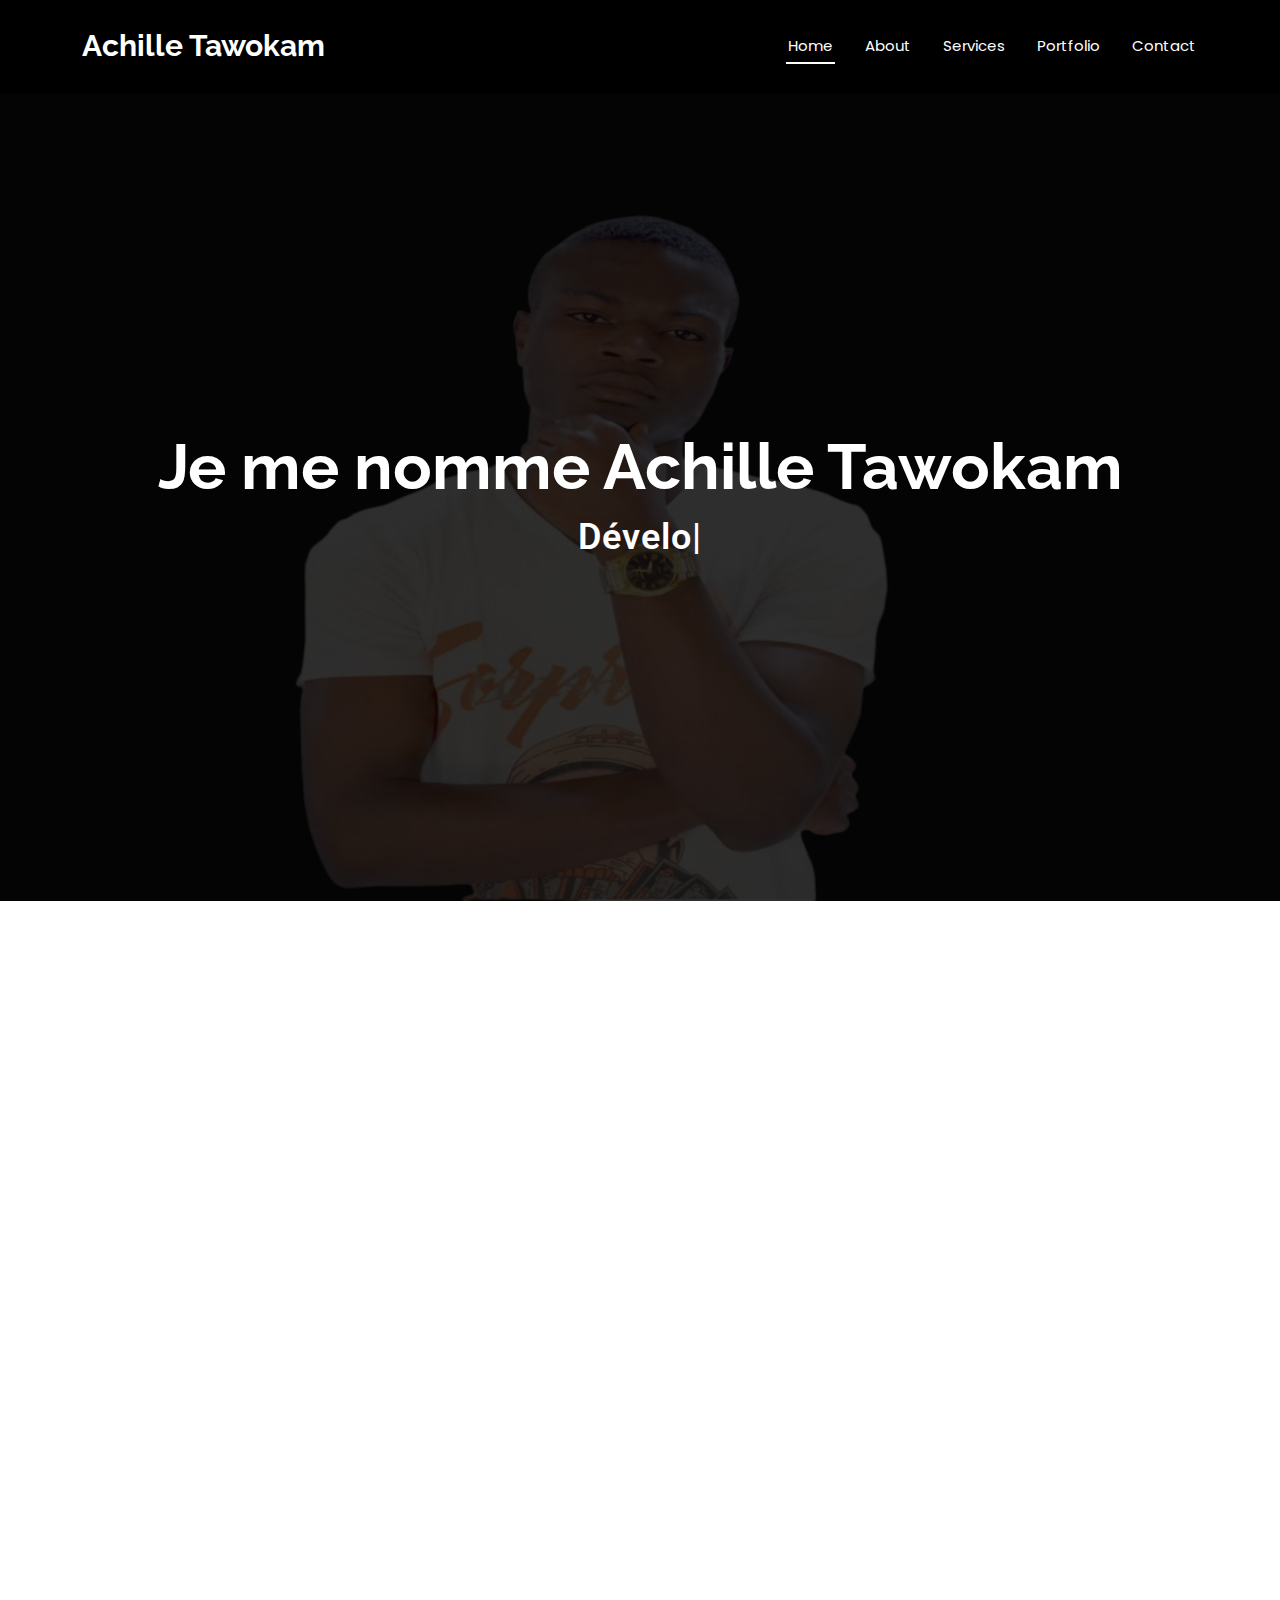
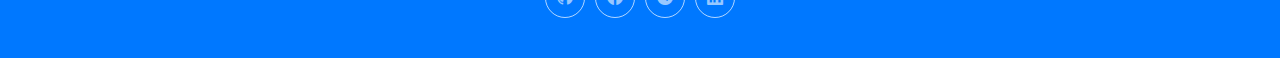
<file: index.html>
<!DOCTYPE html>
<html lang="fr">

<head>
  <meta charset="utf-8">
  <meta content="width=device-width, initial-scale=1.0" name="viewport">
  <title>Achille tawokam</title>
  <meta name="description" content="">
  <meta name="keywords" content="">

  <!-- Favicons -->
  <link href="assets/img/favicon.png" rel="icon">
  <link href="assets/img/apple-touch-icon.png" rel="apple-touch-icon">

  <!-- Fonts -->
  <link href="https://fonts.googleapis.com" rel="preconnect">
  <link href="https://fonts.gstatic.com" rel="preconnect" crossorigin>
  <link href="https://fonts.googleapis.com/css2?family=Roboto:ital,wght@0,100;0,300;0,400;0,500;0,700;0,900;1,100;1,300;1,400;1,500;1,700;1,900&family=Poppins:ital,wght@0,100;0,200;0,300;0,400;0,500;0,600;0,700;0,800;0,900;1,100;1,200;1,300;1,400;1,500;1,600;1,700;1,800;1,900&family=Raleway:ital,wght@0,100;0,200;0,300;0,400;0,500;0,600;0,700;0,800;0,900;1,100;1,200;1,300;1,400;1,500;1,600;1,700;1,800;1,900&display=swap" rel="stylesheet">

  <!-- Vendor CSS Files -->
  <link href="assets/vendor/bootstrap/css/bootstrap.min.css" rel="stylesheet">
  <link href="assets/vendor/bootstrap-icons/bootstrap-icons.css" rel="stylesheet">
  <link href="assets/vendor/aos/aos.css" rel="stylesheet">
  <link href="assets/vendor/glightbox/css/glightbox.min.css" rel="stylesheet">
  <link href="assets/vendor/swiper/swiper-bundle.min.css" rel="stylesheet">

  <!-- fichier css principal -->
  <link href="assets/css/main.css" rel="stylesheet">

</head>

<body class="index-page">

  <header id="header" class="header d-flex align-items-center sticky-top">
    <div class="container-fluid container-xl position-relative d-flex align-items-center justify-content-between">

      <a href="index.html" class="logo d-flex align-items-center">
        <h1 class="sitename">Achille Tawokam</h1>
      </a>

      <nav id="navmenu" class="navmenu">
        <ul>
          <li><a href="#hero" class="active">Home<br></a></li>
          <li><a href="#about">About</a></li>
          <li><a href="#services">Services</a></li>
          <li><a href="#portfolio">Portfolio</a></li>
          
          <li><a href="#contact">Contact</a></li>
        </ul>
        <i class="mobile-nav-toggle d-xl-none bi bi-list"></i>
      </nav>

    </div>
  </header>

  <main class="main">

    <!-- section d'acceuil -->
    <section id="hero" class="hero section dark-background">

      <img src="assets/img/hero-img.jpg" alt="" data-aos="fade-in">

      <div class="container d-flex flex-column align-items-center justify-content-center text-center" data-aos="fade-up" data-aos-delay="100">
        <h2>Je me nomme Achille Tawokam</h2>
        <p><span class="typed" data-typed-items="Développeur web, Développeur mobile, Développeur d'application window, Freelance"></span></p>
      </div>

    </section><!-- /section d'acceuil -->

    <!-- Section a propos -->
    <section id="about" class="about section">

      <div class="container" data-aos="fade-up" data-aos-delay="100">

        <div class="row gy-4">
          <div class="col-md-6">

            <div class="row justify-content-between gy-4">
              <div class="col-lg-5">
                <img src="assets/img/profile-img.jpg" class="img-fluid" alt="">
              </div>
              <div class="col-lg-7 about-info">
                <p><strong>Nom : </strong> <span>Tawokam kenmogne achille sylvain</span></p>
                <p><strong>Profile: </strong> <span>Analyste programmeur</span></p>
                <p><strong>Email: </strong> <span>achilletawokam@gmail.com</span></p>
                <p><strong>Phone: </strong> <span>(+237) 699388115 - (+237) 672-222-260</span></p>
              </div>
            </div>

            <div class="skills-content skills-animation">

              <h5>Compétences</h5>

              <div class="progress">
                <span class="skill"><span no-translate>HTML</span> <i class="val">100%</i></span>
                <div class="progress-bar-wrap">
                  <div class="progress-bar" role="progressbar" aria-valuenow="100" aria-valuemin="0" aria-valuemax="100"></div>
                </div>
              </div><!-- fin de cette competence -->

              <div class="progress">
                <span class="skill"><span>CSS</span> <i class="val">90%</i></span>
                <div class="progress-bar-wrap">
                  <div class="progress-bar" role="progressbar" aria-valuenow="90" aria-valuemin="0" aria-valuemax="100"></div>
                </div>
              </div><!-- fin de cette competence -->
              <div class="progress">
                <span class="skill"><span>PHP</span> <i class="val">90%</i></span>
                <div class="progress-bar-wrap">
                  <div class="progress-bar" role="progressbar" aria-valuenow="90" aria-valuemin="0" aria-valuemax="100"></div>
                </div>
              </div><!-- fin de cette competence -->
              
              <div class="progress">
                <span class="skill"><span>JavaScript</span> <i class="val">90%</i></span>
                <div class="progress-bar-wrap">
                  <div class="progress-bar" role="progressbar" aria-valuenow="90" aria-valuemin="0" aria-valuemax="100"></div>
                </div>
              </div><!-- fin de cette competence -->
              <div class="progress">
                <span class="skill"><span no-translate>Ionic</span> <i class="val">80%</i></span>
                <div class="progress-bar-wrap">
                  <div class="progress-bar" role="progressbar" aria-valuenow="80" aria-valuemin="0" aria-valuemax="100"></div>
                </div>
              </div><!-- fin de cette competence -->
              <div class="progress">
                <span class="skill"><span>.NET</span> <i class="val">80%</i></span>
                <div class="progress-bar-wrap">
                  <div class="progress-bar" role="progressbar" aria-valuenow="80" aria-valuemin="0" aria-valuemax="100"></div>
                </div>
              </div><!-- fin de cette competence -->
              
              <div class="progress">
                <span class="skill"><span>Angular</span> <i class="val">60%</i></span>
                <div class="progress-bar-wrap">
                  <div class="progress-bar" role="progressbar" aria-valuenow="60" aria-valuemin="0" aria-valuemax="100"></div>
                </div>
              </div><!-- fin de cette competence -->
                <div class="progress">
                  <span class="skill"><span>Laravel</span> <i class="val">60%</i></span>
                  <div class="progress-bar-wrap">
                    <div class="progress-bar" role="progressbar" aria-valuenow="60" aria-valuemin="0" aria-valuemax="100"></div>
                  </div>
                </div><!-- fin de cette competence -->
                <div class="progress">
                  <span class="skill"><span>JAVA</span> <i class="val">60%</i></span>
                  <div class="progress-bar-wrap">
                    <div class="progress-bar" role="progressbar" aria-valuenow="60" aria-valuemin="0" aria-valuemax="100"></div>
                  </div>
                </div><!-- fin de cette competence -->
              <div class="progress">
                <span class="skill"><span>Typescript</span> <i class="val">50%</i></span>
                <div class="progress-bar-wrap">
                  <div class="progress-bar" role="progressbar" aria-valuenow="50" aria-valuemin="0" aria-valuemax="100"></div>
                </div>
              </div><!-- fin de cette competence -->
              
              <div class="progress">
                <span class="skill"><span>Delphi</span> <i class="val">50%</i></span>
                <div class="progress-bar-wrap">
                  <div class="progress-bar" role="progressbar" aria-valuenow="50" aria-valuemin="0" aria-valuemax="100"></div>
                </div>
              </div><!-- fin de cette competence -->
              

            </div>
          </div>

          <div class="col-md-6">
            <div class="about-me">
              <h4>À propos de moi</h4>
              <p>
                Je m'appelle Achille Tawokam et je suis développeur spécialisé dans la création d'applications, de sites web, d'applications mobiles et de logiciels Windows. Passionné par la technologie et l'innovation, je suis motivé par le désir de créer des solutions efficaces et intuitives pour répondre aux besoins des utilisateurs.
              </p>
              <p>
                <strong>Compétences et Réalisations</strong><br>
                En tant que freelance, je développe et assure la maintenance des logiciels au sein des entreprises afin d'augmenter leur productivité et leur rentabilité. Je possède une variété de compétences, notamment en développement d'applications, de sites web, d'applications mobiles et de logiciels Windows. Parmi mes réalisations, je suis particulièrement fier des projets sur lesquels j'ai travaillé, qui ont permis d'améliorer l'expérience utilisateur et d'optimiser les processus pour mes clients.
              </p>
              <p>
                <strong>Projets et Intérêts Personnels</strong><br>
                En dehors de mon travail de développeur, j'ai suivi des formations sur l'installation des caméras de surveillance et le marketing digital. Ces compétences supplémentaires me permettent d'offrir des solutions complètes et intégrées à mes clients. De plus, mes intérêts personnels incluent la veille technologique et l'apprentissage continu, ce qui me permet de rester à jour avec les dernières tendances et innovations.
              </p>
              <p>
                <strong>Expériences Professionnelles</strong><br>
                Avec des années d'expérience dans ce domaine, j'ai acquis une solide expertise dans le développement de solutions technologiques. Ces expériences m'ont permis de travailler sur des projets variés et de collaborer avec des équipes multidisciplinaires pour atteindre des objectifs communs.
              </p>
            </div>
          </div>
        </div>

      </div>

    </section><!-- /Section a propos -->

    <!-- Section CV -->
    <section id="resume" class="resume section">

      <!-- titre de la Section -->
      <div class="container section-title" data-aos="fade-up">
        <h2>CV</h2>
        <p>Découvrez mon parcours professionnel, mes compétences et mes réalisations dans le domaine des technologies.</p>
      </div><!-- fin de la Section titre -->

      <div class="container">

        <div class="row">

          <div class="col-lg-6" data-aos="fade-up" data-aos-delay="100">
            <h3 class="resume-title">Résumé</h3>

            <div class="resume-item pb-0">
              <h4>Achille Tawokam</h4>
              <p><em>Développeur expérimenté avec plus de 3 ans d'expérience dans le développement d'applications mobiles et web, la conception de logiciels d'entreprise, l'installation de caméras de surveillance et le marketing digital. Passionné par l'innovation et la qualité, je fournis des solutions technologiques sur mesure et performantes, du concept initial au livrable final.</em></p>
              <ul>
                <li>tamdja, bafoussam, Cameroun</li>
                <li>(+237) 699388115 - 672222260</li>
                <li>achilleTawokam@gmail.com</li>
              </ul>
            </div><!-- fin de cette partie du CV -->

            <h3 class="resume-title">Education</h3>
            <div class="resume-item">
              <h4>BTS en Génie logiciel</h4>
              <h5>2023 - 2024</h5>
              <p><em>Institut Universitaire et Stratégiques de l'Estuaire</em></p>
              
            </div><!-- fin de cette partie du CV -->

            <div class="resume-item">
              <h4>AQP (Attestation de qualification professionnelle) en génie logiciel</h4>
              <h5>2020 - 2022</h5>
              <p><em>TwinSoft Technology</em></p>
             
            </div><!-- fin de cette partie du CV -->

          </div>

          <div class="col-lg-6" data-aos="fade-up" data-aos-delay="200">
            <h3 class="resume-title">Experience professionnelle</h3>
            <div class="resume-item">
              <h4>Développeur fullStack</h4>
              <h5>2024 - Présent</h5>
              <p><em>Further Market S.A, Bafoussam, Cameroun </em></p>
              <ul>
                <li>Développement web</li>
                <li>Développement des applications mobile.</li>
                <li>Maintenance des application existantes . </li>
                <li>Développement des application avec le langage pascal</li>             
              </ul>
            </div><!-- fin de cette partie du CV -->

            <div class="resume-item">
              <h4>Développeur fullStack</h4>
              <h5>2021 - 2024</h5>
              <p><em>Twinsoft Technology, Bafoussam, Cameroun</em></p>
              <ul>
                <li>Analyse et modélisation des systèmes d'informations</li>
                <li>Conception des sites web et applications mobile</li>
                <li>Formation des apprenants en developpement web</li>
                <li>Installation des caméra de surveillance</li>
              </ul>
            </div><!-- fin de cette partie du CV -->
            <div class="resume-item">
              <h4>Consultant IT</h4>
              <h5>2021 - Présent</h5>
              <p><em>JULIO PRESSING, Bafoussam, Cameroun</em></p>
              <ul>
                <li>Effectuer des visites dans les dépôts de manière à contrôler la conformité aux normes applicables</li>
                <li>Conception d'un logiciel de gestion du pressing</li>
                <li>Maintenance de l'application</li>
                <li>Rédiger les rapports d'audit en formulant des recommandations visant à corriger les anomalies détectées et à renforcer l'efficacité des processus</li>


              </ul>
            </div><!-- fin de cette partie du CV -->

          </div>

        </div>

      </div>

    </section><!-- /fin de la Section CV -->

    <!-- Section des services -->
    <section id="services" class="services section">

      <!-- Titre de la Section -->
      <div class="container section-title" data-aos="fade-up">
        <h2>Services</h2>
        <p>Découvrez les services que je propose pour répondre à vos besoins en développement et en technologie.</p>
      </div><!-- Fin du titre de la Section -->

      <div class="container">

        <div class="row gy-4">

          <div class="col-lg-4 col-md-6" data-aos="fade-up" data-aos-delay="100">
            <div class="service-item  position-relative">
              <div class="icon">
                <i class="bi bi-activity"></i>
              </div>
              <a href="#" class="stretched-link">
                <h3>Développement d'application</h3>
              </a>
              <p>Le développement d'applications consiste à concevoir et créer des logiciels pour répondre à des besoins spécifiques des utilisateurs. Cela inclut la programmation, les tests et la maintenance des applications pour garantir leur bon fonctionnement. En utilisant des langages de programmation modernes et des méthodologies agiles, je développe des solutions intuitives et performantes. Mon objectif est de fournir des applications qui améliorent l'efficacité et l'expérience utilisateur.</p>
            </div>
          </div><!-- fin de cet service -->

          <div class="col-lg-4 col-md-6" data-aos="fade-up" data-aos-delay="200">
            <div class="service-item position-relative">
              <div class="icon">
                <i class="bi bi-broadcast"></i>
              </div>
              <a href="#" class="stretched-link">
                <h3>Conception de site web</h3>
              </a>
              <p>La conception de sites web consiste à créer des interfaces utilisateur attrayantes et fonctionnelles pour les visiteurs. Cela inclut la mise en page, le design graphique, et l'optimisation de l'expérience utilisateur. En utilisant des technologies modernes comme HTML, CSS et JavaScript, je développe des sites web réactifs et performants. Mon objectif est de fournir des solutions web qui répondent aux besoins des clients et améliorent leur présence en ligne.</p>
            </div>
          </div><!-- fin de cet service -->

          <div class="col-lg-4 col-md-6" data-aos="fade-up" data-aos-delay="300">
            <div class="service-item position-relative">
              <div class="icon">
                <i class="bi bi-easel"></i>
              </div>
              <a href="#" class="stretched-link">
                <h3>Développement d'application mobile</h3>
              </a>
              <p>Le développement mobile consiste à créer des applications performantes et intuitives pour les smartphones et tablettes. En utilisant des technologies modernes, je conçois des solutions adaptées aux besoins des utilisateurs, offrant une expérience fluide et agréable. Mon objectif est de fournir des applications mobiles innovantes qui répondent aux attentes de mes clients. Les langages que j'utilise incluent Dart pour Flutter et Java/Kotlin pour Android.

              </p>
            </div>
          </div><!-- fin de cet service -->

          <div class="col-lg-4 col-md-6" data-aos="fade-up" data-aos-delay="400">
            <div class="service-item position-relative">
              <div class="icon">
                <i class="bi bi-bounding-box-circles"></i>
              </div>
              <a href="#" class="stretched-link">
                <h3>Construction de logiciel d'entreprise</h3>
              </a>
              <p>La construction de logiciels d'entreprise consiste à développer des solutions sur mesure pour répondre aux besoins spécifiques des entreprises. Ces logiciels permettent d'optimiser les processus internes, d'améliorer la productivité et de faciliter la gestion des opérations. En utilisant des technologies modernes et des méthodologies éprouvées, je conçois des logiciels robustes et évolutifs. Mon objectif est de fournir des solutions qui aident les entreprises à atteindre leurs objectifs et à rester compétitives sur le marché.</p>
              <a href="#" class="stretched-link"></a>
            </div>
          </div><!-- fin de cet service -->

          <div class="col-lg-4 col-md-6" data-aos="fade-up" data-aos-delay="500">
            <div class="service-item position-relative">
              <div class="icon">
                <i class="bi bi-calendar4-week"></i>
              </div>
              <a href="#" class="stretched-link">
                <h3>Marketing digital</h3>
              </a>
              <p>Le marketing digital consiste à promouvoir des produits et services en ligne pour atteindre un large public. En utilisant des stratégies telles que le référencement (SEO), la publicité en ligne et les réseaux sociaux, je crée des campagnes efficaces pour augmenter la visibilité et les ventes. Mon objectif est de fournir des solutions de marketing digital qui répondent aux besoins spécifiques de chaque client. Les outils que j'utilise incluent les plateformes de publicité en ligne et les outils de gestion des réseaux sociaux.</p>
              <a href="#" class="stretched-link"></a>
            </div>
          </div><!-- fin de cet service -->

          <div class="col-lg-4 col-md-6" data-aos="fade-up" data-aos-delay="600">
            <div class="service-item position-relative">
              <div class="icon">
                <i class="bi bi-broadcast"></i>
              </div>
              <a href="#" class="stretched-link">
                <h3>Installation des cameras de surveillance</h3>
              </a>
              <p>L'installation de caméras de surveillance consiste à mettre en place des systèmes de sécurité pour protéger les biens et les personnes. Cela inclut le choix des emplacements stratégiques, l'installation des équipements et la configuration des systèmes pour une surveillance optimale. En utilisant des technologies modernes, je m'assure que les caméras offrent une qualité d'image claire et une couverture complète des zones à surveiller. Mon objectif est de fournir des solutions de sécurité fiables et efficaces pour garantir la tranquillité d'esprit de mes clients.

              </p>
              <a href="#" class="stretched-link"></a>
            </div>
          </div><!-- fin de cet service -->

        </div>

      </div>

    </section><!-- /Section des services -->

    <!-- Section des statistiques -->
    <section id="stats" class="stats section accent-background">

      <img src="assets/img/stats-bg.jpg" alt="" data-aos="fade-in">

      <div class="container position-relative" data-aos="fade-up" data-aos-delay="100">

        <div class="row gy-4">

          <div class="col-lg-3 col-md-6">
            <div class="stats-item text-center w-100 h-100">
              <span data-purecounter-start="0" data-purecounter-end="+10" data-purecounter-duration="0" class="purecounter">+10</span>
              <p>Clients</p>
            </div>
          </div><!-- fin de cette statistique -->

          <div class="col-lg-3 col-md-6">
            <div class="stats-item text-center w-100 h-100">
              <span data-purecounter-start="0" data-purecounter-end="6" data-purecounter-duration="0" class="purecounter">+5</span>
              <p>Projects</p>
            </div>
          </div><!-- fin de cette statistique -->

          <div class="col-lg-3 col-md-6">
            <div class="stats-item text-center w-100 h-100">
              <span data-purecounter-start="0" data-purecounter-end="6" data-purecounter-duration="0" class="purecounter">6</span>
              <p>Partenaires</p>
            </div>
          </div><!-- fin de cette statistique -->
          <!--
          <div class="col-lg-3 col-md-6">
            <div class="stats-item text-center w-100 h-100">
              <span data-purecounter-start="0" data-purecounter-end="32" data-purecounter-duration="0" class="purecounter">32</span>
              <p>Awards</p>
            </div>
          </div> fin de cette statistique -->

        </div>

      </div>

    </section><!-- /section des statistiques -->

    <!-- Sectiion des projets -->
    <section id="portfolio" class="portfolio section">

      <!-- titre de la section -->
      <div class="container section-title" data-aos="fade-up">
        <h2>Projets</h2>
        <p>Explorez mes réalisations, mes compétences et les projets que j'ai menés dans le domaine des technologies.</p>
      </div><!-- fin du titre de la section -->

      <div class="container">

        <div class="isotope-layout" data-default-filter="*" data-layout="masonry" data-sort="original-order">
          <!--
          <ul class="portfolio-filters isotope-filters" data-aos="fade-up" data-aos-delay="100">
            <li data-filter="*" class="filter-active">Tous</li>
            <li data-filter=".filter-app">Site web</li>
            <li data-filter=".filter-product">Application mobile</li>
            <li data-filter=".filter-branding">logiciel</li>
            <li data-filter=".filter-books">Services</li>
          </ul> fin du filtre des projets -->

          <div class="row gy-4 isotope-container" data-aos="fade-up" data-aos-delay="200">

            <div class="col-lg-4 col-md-6 portfolio-item isotope-item filter-app">
              <img src="assets/img/portfolio/app-1.jpg" class="img-fluid" alt="">
              <div class="portfolio-info">
                <h4>Mon porfolio</h4>
                <p>Presentation de mon experience, mon parcour,...</p>
                <a href="assets/img/portfolio/app-1.jpg" title="Mon porfolio" data-gallery="portfolio-gallery-app" class="glightbox preview-link"><i class="bi bi-zoom-in"></i></a>
                <a href="portfolio-details.html?id=1" title="En savoir plus" class="details-link"><i class="bi bi-link-45deg"></i></a>
              </div>
            </div><!-- fin de ce projet -->

            <div class="col-lg-4 col-md-6 portfolio-item isotope-item filter-product">
              <img src="assets/img/portfolio/product-1.jpg" class="img-fluid" alt="">
              <div class="portfolio-info">
                <h4>Chiefdom</h4>
                <p>Application mobile de mise en relation des ressortissants des villages</p>
                <a href="assets/img/portfolio/product-1.jpg" title="ChiefDom" data-gallery="portfolio-gallery-product" class="glightbox preview-link"><i class="bi bi-zoom-in"></i></a>
                <a href="portfolio-details.html?id=2" title="En savoir plus" class="details-link"><i class="bi bi-link-45deg"></i></a>
              </div>
            </div><!-- fin de ce projet -->

            <div class="col-lg-4 col-md-6 portfolio-item isotope-item filter-branding">
              <img src="assets/img/portfolio/branding-1.jpg" class="img-fluid" alt="">
              <div class="portfolio-info">
                <h4>Group star</h4>
                <p>Application web de gestion de pressing</p>
                <a href="assets/img/portfolio/branding-1.jpg" title="Group star" data-gallery="portfolio-gallery-branding" class="glightbox preview-link"><i class="bi bi-zoom-in"></i></a>
                <a href="portfolio-details.html?id=3" title="En savoir plus" class="details-link"><i class="bi bi-link-45deg"></i></a>
              </div>
            </div><!-- fin de ce projet -->

            <div class="col-lg-4 col-md-6 portfolio-item isotope-item filter-books">
              <img src="assets/img/portfolio/books-1.jpg" class="img-fluid" alt="">
              <div class="portfolio-info">
                <h4>TechnoSchool</h4>
                <p>Application web de gestion d'établissement scolaire</p>
                <a href="assets/img/portfolio/books-1.jpg" title="TechnoSchool" data-gallery="portfolio-gallery-book" class="glightbox preview-link"><i class="bi bi-zoom-in"></i></a>
                <a href="portfolio-details.html?id=4" title="En savoir plus" class="details-link"><i class="bi bi-link-45deg"></i></a>
              </div>
            </div><!-- fin de ce projet -->

            <div class="col-lg-4 col-md-6 portfolio-item isotope-item filter-app">
              <img src="assets/img/portfolio/app-2.jpg" class="img-fluid" alt="">
              <div class="portfolio-info">
                <h4>TechnoSchool inscription</h4>
                <p>Logiciel windows de gestion des inscription dans un établissement scolaire</p>
                <a href="assets/img/portfolio/app-2.jpg" title="TechnoScholl inscription" data-gallery="portfolio-gallery-app" class="glightbox preview-link"><i class="bi bi-zoom-in"></i></a>
                <a href="portfolio-details.html?id=5" title="En savoir plus" class="details-link"><i class="bi bi-link-45deg"></i></a>
              </div>
            </div><!-- fin de ce projet -->

            <div class="col-lg-4 col-md-6 portfolio-item isotope-item filter-product">
              <img src="assets/img/portfolio/product-2.jpg" class="img-fluid" alt="">
              <div class="portfolio-info">
                <h4>Children people</h4>
                <p>Application mobile a but non lucratif offrant des formations professionnel aux orphelins</p>
                <a href="assets/img/portfolio/product-2.jpg" title="Children people" data-gallery="portfolio-gallery-product" class="glightbox preview-link"><i class="bi bi-zoom-in"></i></a>
                <a href="portfolio-details.html?id=6" title="En savoir plus" class="details-link"><i class="bi bi-link-45deg"></i></a>
              </div>
            </div><!-- fin de ce projet -->
            <!--
            <div class="col-lg-4 col-md-6 portfolio-item isotope-item filter-branding">
              <img src="assets/img/portfolio/branding-2.jpg" class="img-fluid" alt="">
              <div class="portfolio-info">
                <h4>Branding 2</h4>
                <p>Lorem ipsum, dolor sit amet consectetur</p>
                <a href="assets/img/portfolio/branding-2.jpg" title="Branding 2" data-gallery="portfolio-gallery-branding" class="glightbox preview-link"><i class="bi bi-zoom-in"></i></a>
                <a href="portfolio-details.html" title="More Details" class="details-link"><i class="bi bi-link-45deg"></i></a>
              </div>
            </div><!-- fin de ce projet -->
            <!--
            <div class="col-lg-4 col-md-6 portfolio-item isotope-item filter-books">
              <img src="assets/img/portfolio/books-2.jpg" class="img-fluid" alt="">
              <div class="portfolio-info">
                <h4>Books 2</h4>
                <p>Lorem ipsum, dolor sit amet consectetur</p>
                <a href="assets/img/portfolio/books-2.jpg" title="Branding 2" data-gallery="portfolio-gallery-book" class="glightbox preview-link"><i class="bi bi-zoom-in"></i></a>
                <a href="portfolio-details.html" title="More Details" class="details-link"><i class="bi bi-link-45deg"></i></a>
              </div>
            </div><!-- fin de ce projet -->
            <!--
            <div class="col-lg-4 col-md-6 portfolio-item isotope-item filter-app">
              <img src="assets/img/portfolio/app-3.jpg" class="img-fluid" alt="">
              <div class="portfolio-info">
                <h4>App 3</h4>
                <p>Lorem ipsum, dolor sit amet consectetur</p>
                <a href="assets/img/portfolio/app-3.jpg" title="App 3" data-gallery="portfolio-gallery-app" class="glightbox preview-link"><i class="bi bi-zoom-in"></i></a>
                <a href="portfolio-details.html" title="More Details" class="details-link"><i class="bi bi-link-45deg"></i></a>
              </div>
            </div><!-- fin de ce projet -->
            <!--
            <div class="col-lg-4 col-md-6 portfolio-item isotope-item filter-product">
              <img src="assets/img/portfolio/product-3.jpg" class="img-fluid" alt="">
              <div class="portfolio-info">
                <h4>Product 3</h4>
                <p>Lorem ipsum, dolor sit amet consectetur</p>
                <a href="assets/img/portfolio/product-3.jpg" title="Product 3" data-gallery="portfolio-gallery-product" class="glightbox preview-link"><i class="bi bi-zoom-in"></i></a>
                <a href="portfolio-details.html" title="More Details" class="details-link"><i class="bi bi-link-45deg"></i></a>
              </div>
            </div><!-- fin de ce projet -->
            <!--
            <div class="col-lg-4 col-md-6 portfolio-item isotope-item filter-branding">
              <img src="assets/img/portfolio/branding-3.jpg" class="img-fluid" alt="">
              <div class="portfolio-info">
                <h4>Branding 3</h4>
                <p>Lorem ipsum, dolor sit amet consectetur</p>
                <a href="assets/img/portfolio/branding-3.jpg" title="Branding 2" data-gallery="portfolio-gallery-branding" class="glightbox preview-link"><i class="bi bi-zoom-in"></i></a>
                <a href="portfolio-details.html" title="More Details" class="details-link"><i class="bi bi-link-45deg"></i></a>
              </div>
            </div><!-- fin de ce projet -->
            <!--
            <div class="col-lg-4 col-md-6 portfolio-item isotope-item filter-books">
              <img src="assets/img/portfolio/books-3.jpg" class="img-fluid" alt="">
              <div class="portfolio-info">
                <h4>Books 3</h4>
                <p>Lorem ipsum, dolor sit amet consectetur</p>
                <a href="assets/img/portfolio/books-3.jpg" title="Branding 3" data-gallery="portfolio-gallery-book" class="glightbox preview-link"><i class="bi bi-zoom-in"></i></a>
                <a href="portfolio-details.html" title="More Details" class="details-link"><i class="bi bi-link-45deg"></i></a>
              </div>
            </div>--><!-- fin de ce projet -->

          </div><!--fin des projets -->

        </div>

      </div>

    </section><!-- section desd projets -->

    <!-- section des tarifs -->
    <section id="pricing" class="pricing section">

      <!-- titre de la section -->
      <div class="container section-title" data-aos="fade-up">
        <h2>Tarifs</h2>
        <p>Découvrez mes offres tarifaires adaptées à vos besoins en développement et en technologie.</p>
      </div><!-- fin du titre de la section -->

      <div class="container" data-aos="fade-up" data-aos-delay="100">

        <div class="row gy-4 gx-lg-5">

          <div class="col-lg-6">
            <div class="pricing-item d-flex justify-content-between">
              <h3>Site Web à partir de </h3>
              <h4>$167.00</h4>
            </div>
          </div><!-- fin de ce tarif -->

          <div class="col-lg-6">
            <div class="pricing-item d-flex justify-content-between">
              <h3>Logiciel d'entreprise à partir de</h3>
              <h4>$300.00</h4>
            </div>
          </div><!-- fin de ce tarif -->

          <div class="col-lg-6">
            <div class="pricing-item d-flex justify-content-between">
              <h3>Application mobile à partir de</h3>
              <h4>$300.00</h4>
            </div>
          </div><!-- fin de ce tarif -->

          <div class="col-lg-6">
            <div class="pricing-item d-flex justify-content-between">
              <h3>Installation des caméras de surveillance à partir de</h3>
              <h4>$100.00</h4>
            </div>
          </div><!-- fin de ce tarif -->

          <div class="col-lg-6">
            <div class="pricing-item d-flex justify-content-between">
              <h3>Marketing digital à partir de</h3>
              <h4>$200.00</h4>
            </div>
          </div><!-- fin de ce tarif -->

          <div class="col-lg-6">
            <div class="pricing-item d-flex justify-content-between">
              <h3>Consultation IT</h3>
              <h4>$100.00</h4>
            </div>
          </div><!-- fin de ce tarif -->

        </div>

      </div>

    </section><!-- /section des tarifs -->

    <!-- Section des questions -->
    <section id="faq" class="faq section">

      <div class="container">

        <div class="row gy-4">

          <div class="col-lg-4" data-aos="fade-up" data-aos-delay="100">
            <div class="content px-xl-5">
              <h3>
                <strong>Questions</strong>
                <span>fréquemment posées </span>
              </h3>
              <p>
                La satisfaction de mes clients est ma priorité absolue. Je vous encourage vivement à poser toutes vos questions, sans aucune réserve. Que ce soit pour obtenir des informations supplémentaires, clarifier un point ou simplement en savoir plus sur mes services, je suis là pour vous aider. N'hésitez pas à me contacter, je serai ravi de vous répondre et de vous offrir l'assistance dont vous avez besoin.
              </p>
            </div>
          </div>

          <div class="col-lg-8" data-aos="fade-up" data-aos-delay="200">

            <div class="faq-container">
              <div class="faq-item faq-active">
                <h3><span class="num">1.</span> <span>Pouvez-vous me parler d'un projet sur lequel vous avez travaillé et dont vous êtes particulièrement fier ?
                </span></h3>
                <div class="faq-content">
                  <p>Un projet dont je suis particulièrement fier est le développement d'une application de gestion des pressings pour une entreprise. L'objectif principal de ce projet était de créer une solution polyvalente pouvant être utilisée par toutes les agences, avec la possibilité de fonctionner aussi bien en local qu'en ligne. Cette application permet aux agences de gérer efficacement leurs opérations, d'optimiser leurs processus et d'améliorer la satisfaction client, que ce soit en mode connecté ou déconnecté.</p>
                </div>
                <i class="faq-toggle bi bi-chevron-right"></i>
              </div><!-- fin de cette question-->

              <div class="faq-item">
                <h3><span class="num">2.</span> <span>comment gerez-vous les delais et les priorités dans vos projets ?</span></h3>
                <div class="faq-content">
                  <p>
                    Pour gérer efficacement les délais et les priorités dans mes projets, j'adopte une approche structurée et méthodique. Je commence par une planification détaillée, en définissant des objectifs clairs et des jalons spécifiques. Je priorise les tâches en fonction de leur importance et de leur urgence, et je communique régulièrement avec les parties prenantes pour aligner les attentes. En cas d'imprévus, je réévalue le plan de projet et ajuste les ressources et les délais en conséquence, tout en maintenant un équilibre entre la qualité du travail et le respect des délais..</p>
                </div>
                <i class="faq-toggle bi bi-chevron-right"></i>
              </div><!-- fin de cette question-->

              <div class="faq-item">
                <h3><span class="num">3.</span> <span>Quels langages de programmation maîtrisez-vous ?</span></h3>
                <div class="faq-content">
                  <p>Je maîtrise plusieurs langages de programmation, ce qui me permet de développer des solutions variées et adaptées aux besoins de mes clients. Parmi les langages que je maîtrise, on trouve :

                    JavaScript : Utilisé principalement pour le développement web.
                    
                    PHP : Idéal pour le développement d'applications web, côté serveur.
                    
                    Java : Utilisé pour le développement d'applications Android et de logiciels d'entreprise.
                    
                    C# : Principalement utilisé pour le développement de logiciels Windows.
                    
                    Dart : Utilisé pour le développement d'applications mobiles multiplateformes avec Flutter.
                    
                    Ces compétences me permettent de m'adapter à divers projets et de fournir des solutions efficaces et performantes.</p>
                </div>
                <i class="faq-toggle bi bi-chevron-right"></i>
              </div><!-- fin de cette question-->

              <div class="faq-item">
                <h3><span class="num">4.</span> <span>Avez-vous des diplomes ou des formations spécifiques en développement ?</span></h3>
                <div class="faq-content">
                  <p>Oui, j'ai suivi plusieurs formations et obtenu des diplomes spécifiques en développement pour renforcer mes compétences et rester à jour avec les dernières technologies. Parmi celles-ci, j'ai obtenu un Brevet de technicien supérieur(BTS), qui atteste de mes compétences en développement et déploiement d'applications. J'ai également suivi des formations en développement mobile avec Flutter, développement web avec Angular et laravel et développement des logiciel d'entreprise avec .Net et JAVA. Ces diplomes et formations me permettent de fournir des solutions de haute qualité et de répondre aux besoins variés de mes clients.</p>
                </div>
                <i class="faq-toggle bi bi-chevron-right"></i>
              </div><!-- fin de cette question-->

              <div class="faq-item">
                <h3><span class="num">5.</span> <span>Comment gérez-vous le stress et les défis dans votre travail ?</span></h3>
                <div class="faq-content">
                  <p>Pour gérer le stress et les défis dans mon travail, j'adopte une approche proactive et équilibrée. Je commence par bien organiser mes tâches et établir des priorités claires, ce qui me permet de rester concentré et de gérer efficacement mon temps. J'utilise également des techniques de gestion du stress, comme les pauses régulières, pour maintenir un bon équilibre entre vie professionnelle et personnelle. En cas de défis imprévus, je reste flexible et adaptable, en cherchant des solutions créatives et en collaborant avec mes collègues pour surmonter les obstacles. Cette approche me permet de rester serein et productif, même dans les situations les plus exigeantes.</p>
                </div>
                <i class="faq-toggle bi bi-chevron-right"></i>
              </div><!-- fin de cette question-->

            </div>

          </div>
        </div>

      </div>

    </section><!-- /Section des questions -->

    <!-- section des témoignages -->
    <!--<section id="testimonials" class="testimonials section accent-background">

      <img src="assets/img/testimonials-bg.jpg" class="testimonials-bg" alt="">

      <div class="container" data-aos="fade-up" data-aos-delay="100">

        <div class="swiper init-swiper">
          <script type="application/json" class="swiper-config">
            {
              "loop": true,
              "speed": 600,
              "autoplay": {
                "delay": 5000
              },
              "slidesPerView": "auto",
              "pagination": {
                "el": ".swiper-pagination",
                "type": "bullets",
                "clickable": true
              }
            }
          </script>
          <div class="swiper-wrapper">

            <div class="swiper-slide">
              <div class="testimonial-item">
                <img src="assets/img/testimonials/testimonials-1.jpg" class="testimonial-img" alt="">
                <h3>Saul Goodman</h3>
                <h4>Ceo &amp; Founder</h4>
                <div class="stars">
                  <i class="bi bi-star-fill"></i><i class="bi bi-star-fill"></i><i class="bi bi-star-fill"></i><i class="bi bi-star-fill"></i><i class="bi bi-star-fill"></i>
                </div>
                <p>
                  <i class="bi bi-quote quote-icon-left"></i>
                  <span>Proin iaculis purus consequat sem cure digni ssim donec porttitora entum suscipit rhoncus. Accusantium quam, ultricies eget id, aliquam eget nibh et. Maecen aliquam, risus at semper.</span>
                  <i class="bi bi-quote quote-icon-right"></i>
                </p>
              </div>
            </div><!-- fin de ce témoignage -->

           <!-- <div class="swiper-slide">
              <div class="testimonial-item">
                <img src="assets/img/testimonials/testimonials-2.jpg" class="testimonial-img" alt="">
                <h3>Sara Wilsson</h3>
                <h4>Designer</h4>
                <div class="stars">
                  <i class="bi bi-star-fill"></i><i class="bi bi-star-fill"></i><i class="bi bi-star-fill"></i><i class="bi bi-star-fill"></i><i class="bi bi-star-fill"></i>
                </div>
                <p>
                  <i class="bi bi-quote quote-icon-left"></i>
                  <span>Export tempor illum tamen malis malis eram quae irure esse labore quem cillum quid cillum eram malis quorum velit fore eram velit sunt aliqua noster fugiat irure amet legam anim culpa.</span>
                  <i class="bi bi-quote quote-icon-right"></i>
                </p>
              </div>
            </div><!-- fin de ce témoignage -->

           <!-- <div class="swiper-slide">
              <div class="testimonial-item">
                <img src="assets/img/testimonials/testimonials-3.jpg" class="testimonial-img" alt="">
                <h3>Jena Karlis</h3>
                <h4>Store Owner</h4>
                <div class="stars">
                  <i class="bi bi-star-fill"></i><i class="bi bi-star-fill"></i><i class="bi bi-star-fill"></i><i class="bi bi-star-fill"></i><i class="bi bi-star-fill"></i>
                </div>
                <p>
                  <i class="bi bi-quote quote-icon-left"></i>
                  <span>Enim nisi quem export duis labore cillum quae magna enim sint quorum nulla quem veniam duis minim tempor labore quem eram duis noster aute amet eram fore quis sint minim.</span>
                  <i class="bi bi-quote quote-icon-right"></i>
                </p>
              </div>
            </div><!-- fin de ce témoignage -->

          <!--  <div class="swiper-slide">
              <div class="testimonial-item">
                <img src="assets/img/testimonials/testimonials-4.jpg" class="testimonial-img" alt="">
                <h3>Matt Brandon</h3>
                <h4>Freelancer</h4>
                <div class="stars">
                  <i class="bi bi-star-fill"></i><i class="bi bi-star-fill"></i><i class="bi bi-star-fill"></i><i class="bi bi-star-fill"></i><i class="bi bi-star-fill"></i>
                </div>
                <p>
                  <i class="bi bi-quote quote-icon-left"></i>
                  <span>Fugiat enim eram quae cillum dolore dolor amet nulla culpa multos export minim fugiat minim velit minim dolor enim duis veniam ipsum anim magna sunt elit fore quem dolore labore illum veniam.</span>
                  <i class="bi bi-quote quote-icon-right"></i>
                </p>
              </div>
            </div><!-- fin de ce témoignage -->

          <!--  <div class="swiper-slide">
              <div class="testimonial-item">
                <img src="assets/img/testimonials/testimonials-5.jpg" class="testimonial-img" alt="">
                <h3>John Larson</h3>
                <h4>Entrepreneur</h4>
                <div class="stars">
                  <i class="bi bi-star-fill"></i><i class="bi bi-star-fill"></i><i class="bi bi-star-fill"></i><i class="bi bi-star-fill"></i><i class="bi bi-star-fill"></i>
                </div>
                <p>
                  <i class="bi bi-quote quote-icon-left"></i>
                  <span>Quis quorum aliqua sint quem legam fore sunt eram irure aliqua veniam tempor noster veniam enim culpa labore duis sunt culpa nulla illum cillum fugiat legam esse veniam culpa fore nisi cillum quid.</span>
                  <i class="bi bi-quote quote-icon-right"></i>
                </p>
              </div>
            </div><!-- fin de ce témoignage -->

         <!-- </div>
          <div class="swiper-pagination"></div>
        </div>

      </div>

    </section><!-- /section des témoignage -->

    <!-- section des contact -->
    <section id="contact" class="contact section">

      <!--titre de la section -->
      <div class="container section-title" data-aos="fade-up">
        <h2>Contact</h2>
        <p>Pour toute question ou demande d'information, n'hésitez pas à me contacter. Je suis à votre disposition pour vous aider et répondre à vos besoins.</p>
      </div><!-- fin de la section du titre -->

      <div class="container" data-aos="fade-up" data-aos-delay="100">

        <div class="info-wrap" data-aos="fade-up" data-aos-delay="200">
          <div class="row gy-5">

            <div class="col-lg-4">
              <div class="info-item d-flex align-items-center">
                <i class="bi bi-geo-alt flex-shrink-0"></i>
                <div>
                  <h3>Address</h3>
                  <p>bafoussam, cameroun</p>
                </div>
              </div>
            </div><!-- fin de ce conntact -->

            <div class="col-lg-4">
              <div class="info-item d-flex align-items-center">
                <i class="bi bi-telephone flex-shrink-0"></i>
                <div>
                  <h3>Call Us</h3>
                  <p>+237 699388115 - +237 672222260</p>
                </div>
              </div>
            </div><!-- fin de ce conntact -->

            <div class="col-lg-4">
              <div class="info-item d-flex align-items-center">
                <i class="bi bi-envelope flex-shrink-0"></i>
                <div>
                  <h3>Email Us</h3>
                  <p>achilletawokam@gmail.com</p>
                </div>
              </div>
            </div><!-- fin de ce conntact -->

          </div>
        </div>

        <form action="forms/contact.php" method="post" class="php-email-form" data-aos="fade-up" data-aos-delay="300">
          <div class="row gy-4">

            <div class="col-md-6">
              <input type="text" name="name" class="form-control" placeholder="Your Name" required="">
            </div>

            <div class="col-md-6 ">
              <input type="email" class="form-control" name="email" placeholder="Your Email" required="">
            </div>

            <div class="col-md-12">
              <input type="text" class="form-control" name="subject" placeholder="Subject" required="">
            </div>

            <div class="col-md-12">
              <textarea class="form-control" name="message" rows="6" placeholder="Message" required=""></textarea>
            </div>

            <div class="col-md-12 text-center">
              <div class="loading">Loading</div>
              <div class="error-message"></div>
              <div class="sent-message">Your message has been sent. Thank you!</div>

              <button type="submit">Send Message</button>
            </div>

          </div>
        </form><!-- fin de ce conntact du formulaire-->

      </div>

    </section><!-- /section des contact -->

  </main>

  <footer id="footer" class="footer accent-background">

    <div class="container">
      <div class="copyright text-center ">
      </div>
      <div class="social-links d-flex justify-content-center">
        <a href="https://github.com/tawokam" target="_blank"><i class="bi bi-github"></i></a>
        <a href="https://www.facebook.com/achille.kenmogne.9/" target="_blank"><i class="bi bi-facebook"></i></a>
        <a href="https://t.me/AchilleProgram" target="_blank"><i class="bi bi-telegram"></i></a>
        <a href="https://www.linkedin.com/in/achille-tawokam-1363602ab?utm_source=share&utm_campaign=share_via&utm_content=profile&utm_medium=android_app" target="_blank"><i class="bi bi-linkedin"></i></a>
      </div>
    
    </div>

  </footer>

  <!-- scroll ver le haut -->
  <a href="#" id="scroll-top" class="scroll-top d-flex align-items-center justify-content-center"><i class="bi bi-arrow-up-short"></i></a>

  <!-- Préchargement -->
  <div id="preloader"></div>

  <!-- Vendor JS Files -->
  <script src="assets/vendor/bootstrap/js/bootstrap.bundle.min.js"></script>
  <script src="assets/vendor/php-email-form/validate.js"></script>
  <script src="assets/vendor/aos/aos.js"></script>
  <script src="assets/vendor/typed.js/typed.umd.js"></script>
  <script src="assets/vendor/waypoints/noframework.waypoints.js"></script>
  <script src="assets/vendor/purecounter/purecounter_vanilla.js"></script>
  <script src="assets/vendor/glightbox/js/glightbox.min.js"></script>
  <script src="assets/vendor/imagesloaded/imagesloaded.pkgd.min.js"></script>
  <script src="assets/vendor/isotope-layout/isotope.pkgd.min.js"></script>
  <script src="assets/vendor/swiper/swiper-bundle.min.js"></script>

  <!-- fichier js principal -->
  <script src="assets/js/main.js"></script>

</body>

</html>
</file>
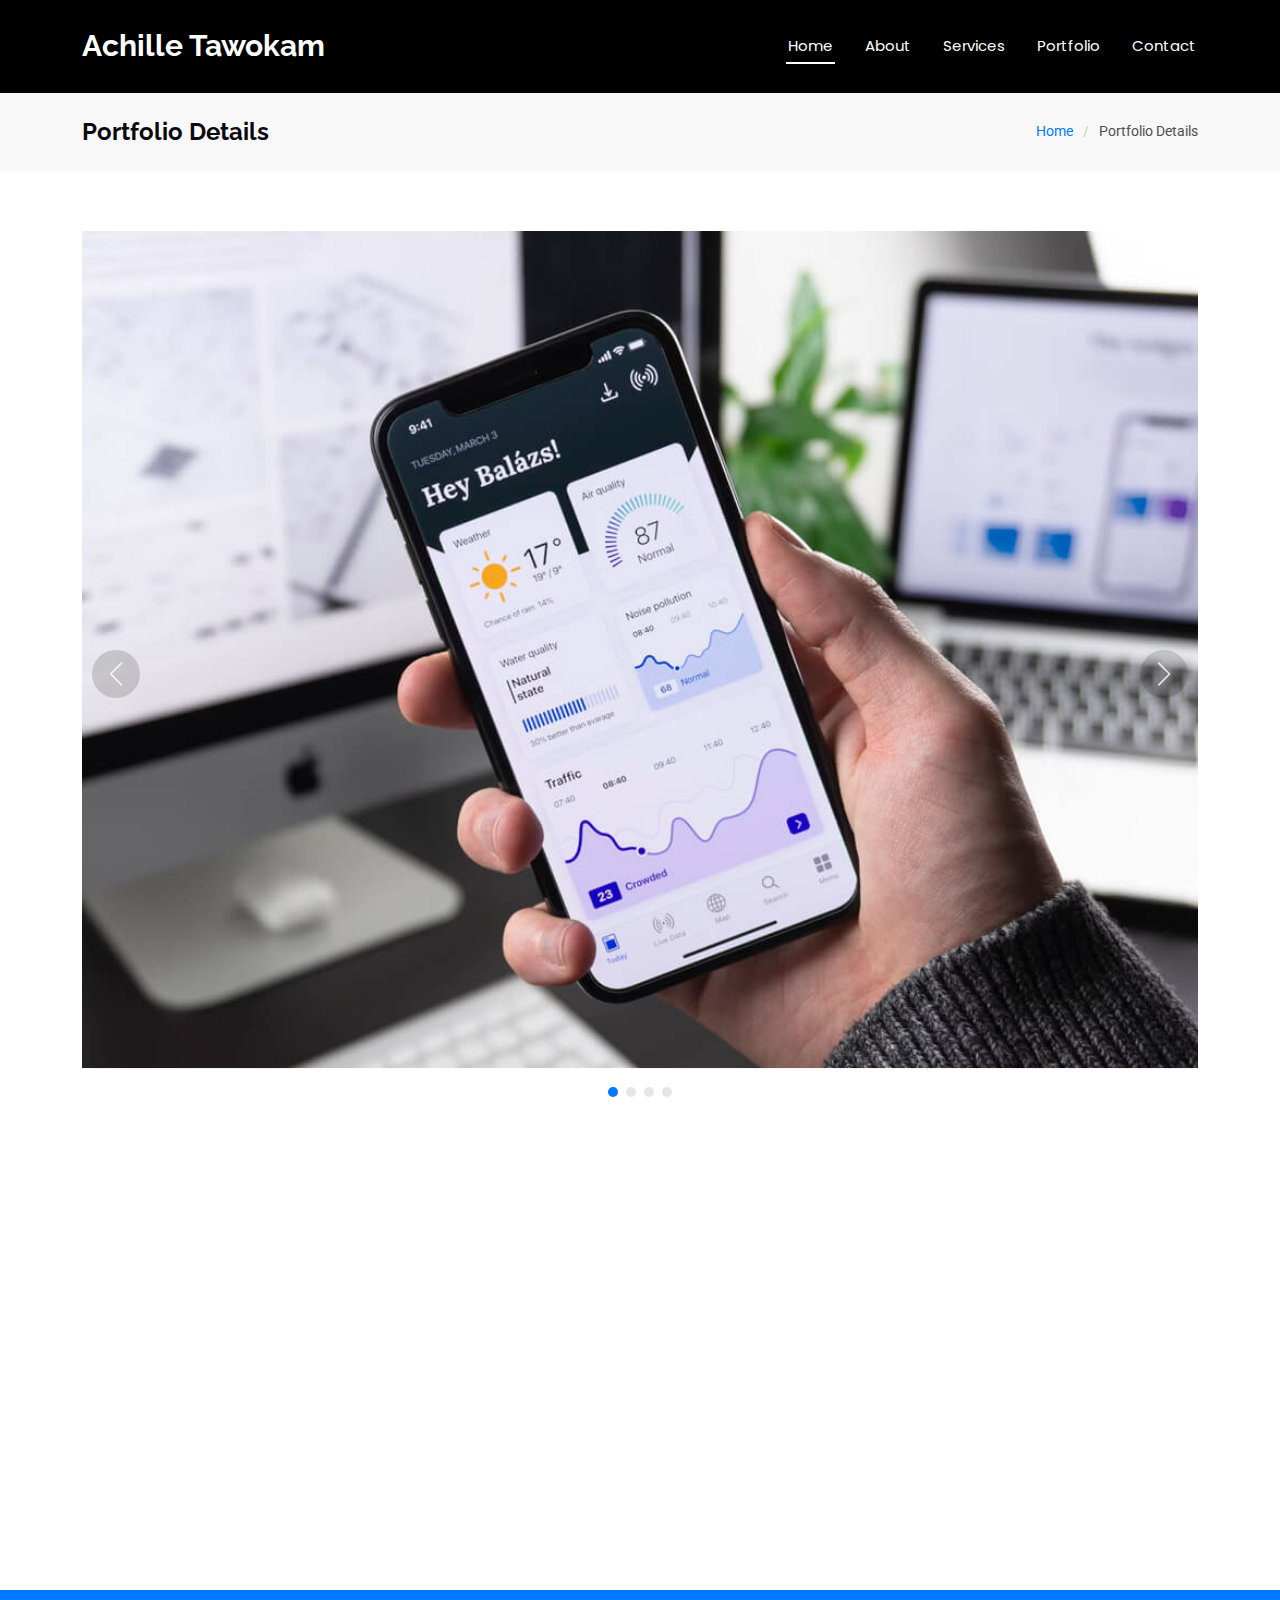
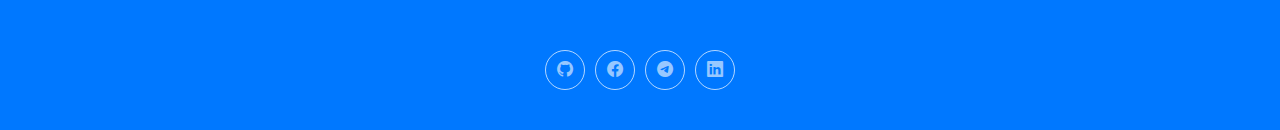
<file: portfolio-details.html>
<!DOCTYPE html>
<html lang="en">

<head>
  <meta charset="utf-8">
  <meta content="width=device-width, initial-scale=1.0" name="viewport">
  <title>Achille tawokam</title>
  <meta name="description" content="">
  <meta name="keywords" content="">

  <!-- Favicons -->
  <link href="assets/img/favicon.png" rel="icon">
  <link href="assets/img/apple-touch-icon.png" rel="apple-touch-icon">

  <!-- Fonts -->
  <link href="https://fonts.googleapis.com" rel="preconnect">
  <link href="https://fonts.gstatic.com" rel="preconnect" crossorigin>
  <link href="https://fonts.googleapis.com/css2?family=Roboto:ital,wght@0,100;0,300;0,400;0,500;0,700;0,900;1,100;1,300;1,400;1,500;1,700;1,900&family=Poppins:ital,wght@0,100;0,200;0,300;0,400;0,500;0,600;0,700;0,800;0,900;1,100;1,200;1,300;1,400;1,500;1,600;1,700;1,800;1,900&family=Raleway:ital,wght@0,100;0,200;0,300;0,400;0,500;0,600;0,700;0,800;0,900;1,100;1,200;1,300;1,400;1,500;1,600;1,700;1,800;1,900&display=swap" rel="stylesheet">

  <!-- Vendor CSS Files -->
  <link href="assets/vendor/bootstrap/css/bootstrap.min.css" rel="stylesheet">
  <link href="assets/vendor/bootstrap-icons/bootstrap-icons.css" rel="stylesheet">
  <link href="assets/vendor/aos/aos.css" rel="stylesheet">
  <link href="assets/vendor/glightbox/css/glightbox.min.css" rel="stylesheet">
  <link href="assets/vendor/swiper/swiper-bundle.min.css" rel="stylesheet">

  <!-- Main CSS File -->
  <link href="assets/css/main.css" rel="stylesheet">
</head>

<body class="portfolio-details-page">

  <header id="header" class="header d-flex align-items-center sticky-top">
    <div class="container-fluid container-xl position-relative d-flex align-items-center justify-content-between">

      <a href="index.html" class="logo d-flex align-items-center">
        <!-- Uncomment the line below if you also wish to use an image logo -->
        <!-- <img src="assets/img/logo.png" alt=""> -->
        <h1 class="sitename">Achille Tawokam</h1>
      </a>

     <nav id="navmenu" class="navmenu">
        <ul>
          <li><a href="#hero" class="active">Home<br></a></li>
          <li><a href="#about">About</a></li>
          <li><a href="#services">Services</a></li>
          <li><a href="#portfolio">Portfolio</a></li>
          
          <li><a href="#contact">Contact</a></li>
        </ul>
        <i class="mobile-nav-toggle d-xl-none bi bi-list"></i>
      </nav>

    </div>
  </header>

  <main class="main">

    <!-- Page Title -->
    <div class="page-title" data-aos="fade">
      <div class="container d-lg-flex justify-content-between align-items-center">
        <h1 class="mb-2 mb-lg-0" id="projetName">Portfolio Details</h1>
        <nav class="breadcrumbs">
          <ol>
            <li><a href="index.html">Home</a></li>
            <li class="current">Portfolio Details</li>
          </ol>
        </nav>
      </div>
    </div><!-- End Page Title -->

    <!-- Portfolio Details Section -->
    <section id="portfolio-details" class="portfolio-details section">

      <div class="container" data-aos="fade-up">

        <div class="portfolio-details-slider swiper init-swiper">
          <script type="application/json" class="swiper-config">
            {
              "loop": true,
              "speed": 600,
              "autoplay": {
                "delay": 5000
              },
              "slidesPerView": "auto",
              "navigation": {
                "nextEl": ".swiper-button-next",
                "prevEl": ".swiper-button-prev"
              },
              "pagination": {
                "el": ".swiper-pagination",
                "type": "bullets",
                "clickable": true
              }
            }
          </script>
          <div class="swiper-wrapper align-items-center">

            <div class="swiper-slide">
              <img src="assets/img/portfolio/app-1.jpg" alt="">
            </div>

            <div class="swiper-slide">
              <img src="assets/img/portfolio/product-1.jpg" alt="">
            </div>

            <div class="swiper-slide">
              <img src="assets/img/portfolio/branding-1.jpg" alt="">
            </div>

            <div class="swiper-slide">
              <img src="assets/img/portfolio/books-1.jpg" alt="">
            </div>

          </div>
          <div class="swiper-button-prev"></div>
          <div class="swiper-button-next"></div>
          <div class="swiper-pagination"></div>
        </div>

        <div class="row justify-content-between gy-4 mt-4">

          <div class="col-lg-8" data-aos="fade-up">
            <div class="portfolio-description">
              <h2 id="titleProjet">This is an example of portfolio details</h2>
              <p>
                Autem ipsum nam porro corporis rerum. Quis eos dolorem eos itaque inventore commodi labore quia quia. Exercitationem repudiandae officiis neque suscipit non officia eaque itaque enim. Voluptatem officia accusantium nesciunt est omnis tempora consectetur dignissimos. Sequi nulla at esse enim cum deserunt eius.
              </p>
              <p>
                Amet consequatur qui dolore veniam voluptatem voluptatem sit. Non aspernatur atque natus ut cum nam et. Praesentium error dolores rerum minus sequi quia veritatis eum. Eos et doloribus doloremque nesciunt molestiae laboriosam.
              </p>
            </div>
          </div>

          <div class="col-lg-3" data-aos="fade-up" data-aos-delay="100">
            <div class="portfolio-info">
              <h3>Project information</h3>
              <ul>
                <li><strong>Categorie</strong> <span id="categorie">Web design</span></li>
                <li><strong>Clients</strong> <span id="client">ASU Company</span></li>
                <li><strong>date de création</strong><span id="creationDate"> 01 March, 2020</span></li>
                <li id="urlLi"><strong>URL du projet</strong> <a href="#" id="urlProjet">www.example.com</a></li>
                <li id="visiteLi"><a href="#" target="_blank" class="btn-visit align-self-start" id="lienvisite">Visite</a></li>
              </ul>
            </div>
          </div>

        </div>

      </div>

    </section><!-- /Portfolio Details Section -->

  </main>

  <footer id="footer" class="footer accent-background">

    <div class="container">
      <div class="copyright text-center ">
      
      </div>
     <div class="social-links d-flex justify-content-center">
        <a href="https://github.com/tawokam" target="_blank"><i class="bi bi-github"></i></a>
        <a href="https://www.facebook.com/achille.kenmogne.9/" target="_blank"><i class="bi bi-facebook"></i></a>
        <a href="https://t.me/AchilleProgram" target="_blank"><i class="bi bi-telegram"></i></a>
        <a href="https://www.linkedin.com/in/achille-tawokam-1363602ab?utm_source=share&utm_campaign=share_via&utm_content=profile&utm_medium=android_app" target="_blank"><i class="bi bi-linkedin"></i></a>
      </div>
    
    </div>

  </footer>

  <!-- Scroll Top -->
  <a href="#" id="scroll-top" class="scroll-top d-flex align-items-center justify-content-center"><i class="bi bi-arrow-up-short"></i></a>

  <!-- Preloader -->
  <div id="preloader"></div>

  <!-- Vendor JS Files -->
  <script src="assets/vendor/bootstrap/js/bootstrap.bundle.min.js"></script>
  <script src="assets/vendor/php-email-form/validate.js"></script>
  <script src="assets/vendor/aos/aos.js"></script>
  <script src="assets/vendor/typed.js/typed.umd.js"></script>
  <script src="assets/vendor/waypoints/noframework.waypoints.js"></script>
  <script src="assets/vendor/purecounter/purecounter_vanilla.js"></script>
  <script src="assets/vendor/glightbox/js/glightbox.min.js"></script>
  <script src="assets/vendor/imagesloaded/imagesloaded.pkgd.min.js"></script>
  <script src="assets/vendor/isotope-layout/isotope.pkgd.min.js"></script>
  <script src="assets/vendor/swiper/swiper-bundle.min.js"></script>

  <!-- Main JS File -->
  <script src="assets/js/main.js"></script>
  <script type="text/javascript">
    // Récupérer l'URL actuelle
    const urlParams = new URLSearchParams(window.location.search);

    // Récupérer un paramètre spécifique
    const id = urlParams.get('id');
    var nameP = document.getElementById('projetName');
    var title = document.getElementById('titleProjet');
    var category = document.getElementById('categorie');
    var clients = document.getElementById('client');
    var creation = document.getElementById('creationDate');
    var urlProjet = document.getElementById('urlProjet');
    var lienvisite = document.getElementById('lienvisite');
    
    var urlLi = document.getElementById('urlLi');
    var visiteLi = document.getElementById('visiteLi');
    //console.log(id);
    if(id == "1"){
    nameP.textContent = "Mon porfolio";
    urlLi.style.visibility="visible";
    visiteLi.style.visibility="visible";
    title.textContent = "Informations concernant le projet 'Portfolio'";
    category.textContent = "Site web";
    clients.textContent = "projet personnel";
    creation.textContent = "2024";
    urlProjet.textContent = "https://achilletawokam.whf.bz";
    lienvisite.href = "https://achilletawokam.whf.bz";
    }
     if(id == "2"){
    nameP.textContent = "ChiefDom";
    urlLi.style.visibility="visible";
    visiteLi.style.visibility="visible";
    title.textContent = "Informations concernant le projet 'ChiefDom'";
    category.textContent = "Application mobile";
    clients.textContent = "GREEN CONSORTIUM";
    creation.textContent = "2023";
    urlProjet.textContent = "https://play.google.com/store/apps/details?id=net.go2up.chiefdom";
    lienvisite.href = "https://play.google.com/store/apps/details?id=net.go2up.chiefdom";
    }
    
    if(id == "3"){
    nameP.textContent = "Group Star";
    urlLi.style.visibility="visible";
    visiteLi.style.visibility="visible";
    title.textContent = "Informations concernant le projet 'Group Star'";
    category.textContent = "Application web";
    clients.textContent = "Julio pressing, group star pressing";
    creation.textContent = "2021";
    urlProjet.textContent = "https://starpressing.adaddo-usa.com";
    lienvisite.href = "https://starpressing.adaddo-usa.com";
    }
    
    if(id == "4"){
    nameP.textContent = "TechnoSchool";
    urlLi.style.visibility="hidden";
    visiteLi.style.visibility="hidden";
    title.textContent = "Informations concernant le projet 'TechnoSchool'";
    category.textContent = "Application web";
    clients.textContent = "Porjet personnel";
    creation.textContent = "2023";
    urlProjet.textContent = "Fonctionne en local";
    lienvisite.href = "https://starpressing.adaddo-usa.com";
    }
    
    if(id == "5"){
    nameP.textContent = "TechnoSchool inscription";
    urlLi.style.visibility="hidden";
    visiteLi.style.visibility="hidden";
    title.textContent = "Informations concernant le projet 'TechnoSchool inscription'";
    category.textContent = "Logiciel windows";
    clients.textContent = "COLLEGE MOYOPO";
    creation.textContent = "2022";
    urlProjet.textContent = "Fonctionne en local";
    lienvisite.href = "https://starpressing.adaddo-usa.com";
    }
    
    if(id == "6"){
    nameP.textContent = "Children people";
    urlLi.style.visibility="hidden";
    visiteLi.style.visibility="hidden";
    title.textContent = "Informations concernant le projet 'Children people'";
    category.textContent = "Application mobile";
    clients.textContent = "Porjet personnel";
    creation.textContent = "2024";
    urlProjet.textContent = "Fonctionne en local";
    lienvisite.href = "https://starpressing.adaddo-usa.com";
    }
    
  </script>
</body>

</html>
</file>
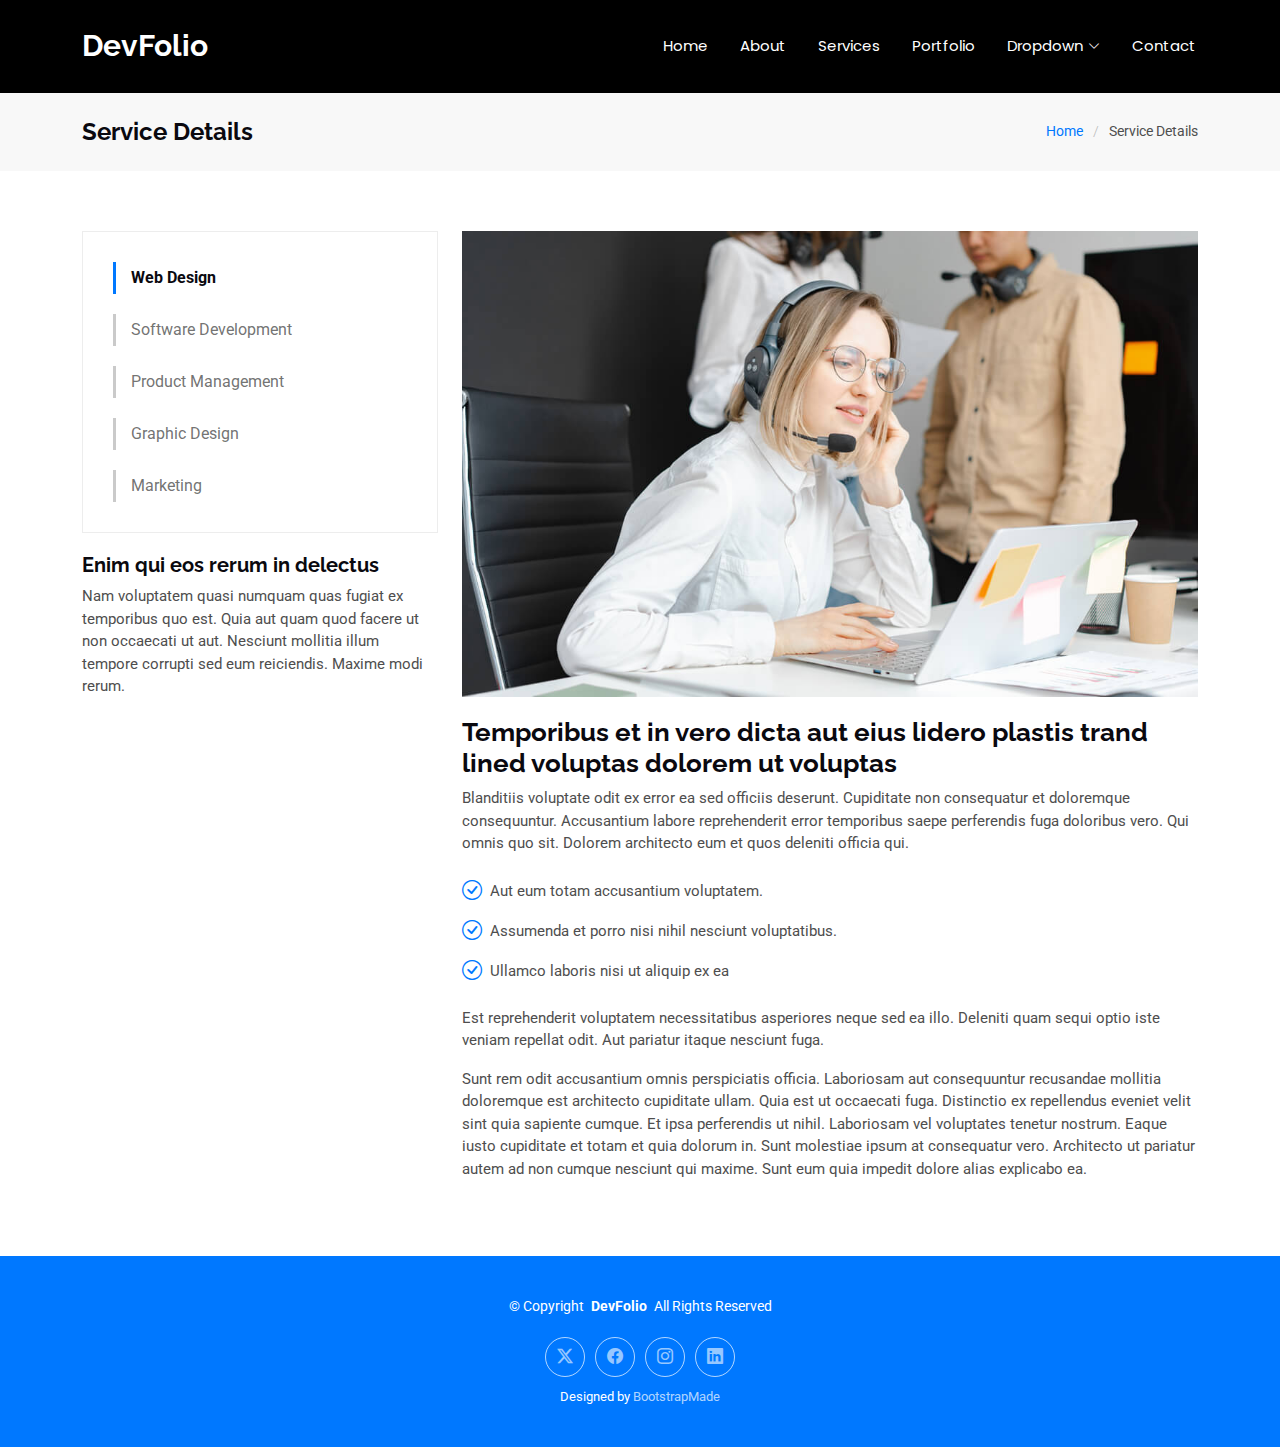
<file: service-details.html>
<!DOCTYPE html>
<html lang="en">

<head>
  <meta charset="utf-8">
  <meta content="width=device-width, initial-scale=1.0" name="viewport">
  <title>Service Details - DevFolio Bootstrap Template</title>
  <meta name="description" content="">
  <meta name="keywords" content="">

  <!-- Favicons -->
  <link href="assets/img/favicon.png" rel="icon">
  <link href="assets/img/apple-touch-icon.png" rel="apple-touch-icon">

  <!-- Fonts -->
  <link href="https://fonts.googleapis.com" rel="preconnect">
  <link href="https://fonts.gstatic.com" rel="preconnect" crossorigin>
  <link href="https://fonts.googleapis.com/css2?family=Roboto:ital,wght@0,100;0,300;0,400;0,500;0,700;0,900;1,100;1,300;1,400;1,500;1,700;1,900&family=Poppins:ital,wght@0,100;0,200;0,300;0,400;0,500;0,600;0,700;0,800;0,900;1,100;1,200;1,300;1,400;1,500;1,600;1,700;1,800;1,900&family=Raleway:ital,wght@0,100;0,200;0,300;0,400;0,500;0,600;0,700;0,800;0,900;1,100;1,200;1,300;1,400;1,500;1,600;1,700;1,800;1,900&display=swap" rel="stylesheet">

  <!-- Vendor CSS Files -->
  <link href="assets/vendor/bootstrap/css/bootstrap.min.css" rel="stylesheet">
  <link href="assets/vendor/bootstrap-icons/bootstrap-icons.css" rel="stylesheet">
  <link href="assets/vendor/aos/aos.css" rel="stylesheet">
  <link href="assets/vendor/glightbox/css/glightbox.min.css" rel="stylesheet">
  <link href="assets/vendor/swiper/swiper-bundle.min.css" rel="stylesheet">

  <!-- Main CSS File -->
  <link href="assets/css/main.css" rel="stylesheet">

  <!-- =======================================================
  * Template Name: DevFolio
  * Template URL: https://bootstrapmade.com/devfolio-bootstrap-portfolio-html-template/
  * Updated: Aug 07 2024 with Bootstrap v5.3.3
  * Author: BootstrapMade.com
  * License: https://bootstrapmade.com/license/
  ======================================================== -->
</head>

<body class="service-details-page">

  <header id="header" class="header d-flex align-items-center sticky-top">
    <div class="container-fluid container-xl position-relative d-flex align-items-center justify-content-between">

      <a href="index.html" class="logo d-flex align-items-center">
        <!-- Uncomment the line below if you also wish to use an image logo -->
        <!-- <img src="assets/img/logo.png" alt=""> -->
        <h1 class="sitename">DevFolio</h1>
      </a>

      <nav id="navmenu" class="navmenu">
        <ul>
          <li><a href="#hero">Home<br></a></li>
          <li><a href="#about">About</a></li>
          <li><a href="#services">Services</a></li>
          <li><a href="#portfolio">Portfolio</a></li>
          <li class="dropdown"><a href="#"><span>Dropdown</span> <i class="bi bi-chevron-down toggle-dropdown"></i></a>
            <ul>
              <li><a href="#">Dropdown 1</a></li>
              <li class="dropdown"><a href="#"><span>Deep Dropdown</span> <i class="bi bi-chevron-down toggle-dropdown"></i></a>
                <ul>
                  <li><a href="#">Deep Dropdown 1</a></li>
                  <li><a href="#">Deep Dropdown 2</a></li>
                  <li><a href="#">Deep Dropdown 3</a></li>
                  <li><a href="#">Deep Dropdown 4</a></li>
                  <li><a href="#">Deep Dropdown 5</a></li>
                </ul>
              </li>
              <li><a href="#">Dropdown 2</a></li>
              <li><a href="#">Dropdown 3</a></li>
              <li><a href="#">Dropdown 4</a></li>
            </ul>
          </li>
          <li><a href="#contact">Contact</a></li>
        </ul>
        <i class="mobile-nav-toggle d-xl-none bi bi-list"></i>
      </nav>

    </div>
  </header>

  <main class="main">

    <!-- Page Title -->
    <div class="page-title" data-aos="fade">
      <div class="container d-lg-flex justify-content-between align-items-center">
        <h1 class="mb-2 mb-lg-0">Service Details</h1>
        <nav class="breadcrumbs">
          <ol>
            <li><a href="index.html">Home</a></li>
            <li class="current">Service Details</li>
          </ol>
        </nav>
      </div>
    </div><!-- End Page Title -->

    <!-- Service Details Section -->
    <section id="service-details" class="service-details section">

      <div class="container">

        <div class="row gy-4">

          <div class="col-lg-4" data-aos="fade-up" data-aos-delay="100">
            <div class="services-list">
              <a href="#" class="active">Web Design</a>
              <a href="#">Software Development</a>
              <a href="#">Product Management</a>
              <a href="#">Graphic Design</a>
              <a href="#">Marketing</a>
            </div>

            <h4>Enim qui eos rerum in delectus</h4>
            <p>Nam voluptatem quasi numquam quas fugiat ex temporibus quo est. Quia aut quam quod facere ut non occaecati ut aut. Nesciunt mollitia illum tempore corrupti sed eum reiciendis. Maxime modi rerum.</p>
          </div>

          <div class="col-lg-8" data-aos="fade-up" data-aos-delay="200">
            <img src="assets/img/services.jpg" alt="" class="img-fluid services-img">
            <h3>Temporibus et in vero dicta aut eius lidero plastis trand lined voluptas dolorem ut voluptas</h3>
            <p>
              Blanditiis voluptate odit ex error ea sed officiis deserunt. Cupiditate non consequatur et doloremque consequuntur. Accusantium labore reprehenderit error temporibus saepe perferendis fuga doloribus vero. Qui omnis quo sit. Dolorem architecto eum et quos deleniti officia qui.
            </p>
            <ul>
              <li><i class="bi bi-check-circle"></i> <span>Aut eum totam accusantium voluptatem.</span></li>
              <li><i class="bi bi-check-circle"></i> <span>Assumenda et porro nisi nihil nesciunt voluptatibus.</span></li>
              <li><i class="bi bi-check-circle"></i> <span>Ullamco laboris nisi ut aliquip ex ea</span></li>
            </ul>
            <p>
              Est reprehenderit voluptatem necessitatibus asperiores neque sed ea illo. Deleniti quam sequi optio iste veniam repellat odit. Aut pariatur itaque nesciunt fuga.
            </p>
            <p>
              Sunt rem odit accusantium omnis perspiciatis officia. Laboriosam aut consequuntur recusandae mollitia doloremque est architecto cupiditate ullam. Quia est ut occaecati fuga. Distinctio ex repellendus eveniet velit sint quia sapiente cumque. Et ipsa perferendis ut nihil. Laboriosam vel voluptates tenetur nostrum. Eaque iusto cupiditate et totam et quia dolorum in. Sunt molestiae ipsum at consequatur vero. Architecto ut pariatur autem ad non cumque nesciunt qui maxime. Sunt eum quia impedit dolore alias explicabo ea.
            </p>
          </div>

        </div>

      </div>

    </section><!-- /Service Details Section -->

  </main>

  <footer id="footer" class="footer accent-background">

    <div class="container">
      <div class="copyright text-center ">
        <p>© <span>Copyright</span> <strong class="px-1 sitename">DevFolio</strong> <span>All Rights Reserved</span></p>
      </div>
      <div class="social-links d-flex justify-content-center">
        <a href=""><i class="bi bi-twitter-x"></i></a>
        <a href=""><i class="bi bi-facebook"></i></a>
        <a href=""><i class="bi bi-instagram"></i></a>
        <a href=""><i class="bi bi-linkedin"></i></a>
      </div>
      <div class="credits">
        <!-- All the links in the footer should remain intact. -->
        <!-- You can delete the links only if you've purchased the pro version. -->
        <!-- Licensing information: https://bootstrapmade.com/license/ -->
        <!-- Purchase the pro version with working PHP/AJAX contact form: [buy-url] -->
        Designed by <a href="https://bootstrapmade.com/">BootstrapMade</a>
      </div>
    </div>

  </footer>

  <!-- Scroll Top -->
  <a href="#" id="scroll-top" class="scroll-top d-flex align-items-center justify-content-center"><i class="bi bi-arrow-up-short"></i></a>

  <!-- Preloader -->
  <div id="preloader"></div>

  <!-- Vendor JS Files -->
  <script src="assets/vendor/bootstrap/js/bootstrap.bundle.min.js"></script>
  <script src="assets/vendor/php-email-form/validate.js"></script>
  <script src="assets/vendor/aos/aos.js"></script>
  <script src="assets/vendor/typed.js/typed.umd.js"></script>
  <script src="assets/vendor/waypoints/noframework.waypoints.js"></script>
  <script src="assets/vendor/purecounter/purecounter_vanilla.js"></script>
  <script src="assets/vendor/glightbox/js/glightbox.min.js"></script>
  <script src="assets/vendor/imagesloaded/imagesloaded.pkgd.min.js"></script>
  <script src="assets/vendor/isotope-layout/isotope.pkgd.min.js"></script>
  <script src="assets/vendor/swiper/swiper-bundle.min.js"></script>

  <!-- Main JS File -->
  <script src="assets/js/main.js"></script>

</body>

</html>
</file>
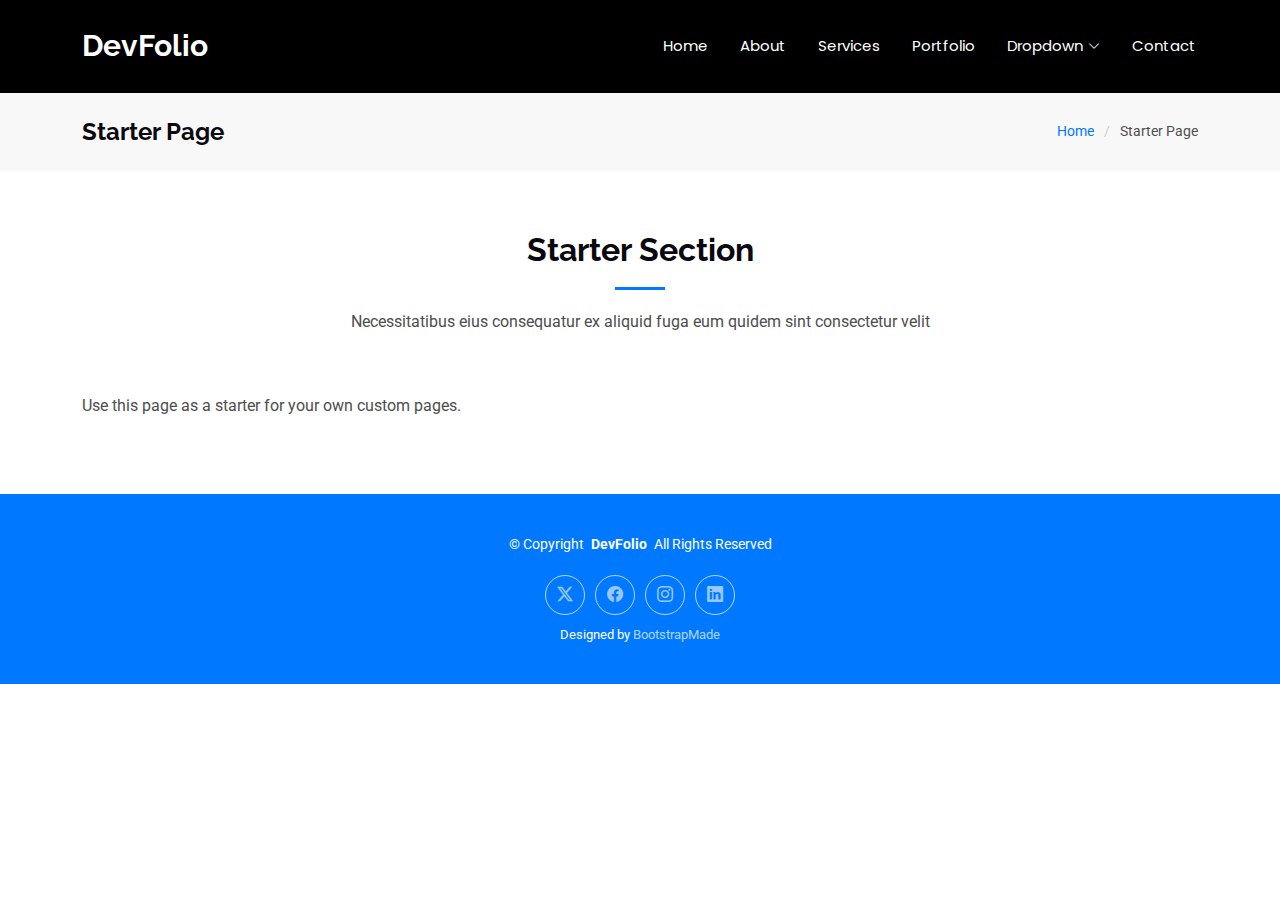
<file: starter-page.html>
<!DOCTYPE html>
<html lang="en">

<head>
  <meta charset="utf-8">
  <meta content="width=device-width, initial-scale=1.0" name="viewport">
  <title>Starter Page - DevFolio Bootstrap Template</title>
  <meta name="description" content="">
  <meta name="keywords" content="">

  <!-- Favicons -->
  <link href="assets/img/favicon.png" rel="icon">
  <link href="assets/img/apple-touch-icon.png" rel="apple-touch-icon">

  <!-- Fonts -->
  <link href="https://fonts.googleapis.com" rel="preconnect">
  <link href="https://fonts.gstatic.com" rel="preconnect" crossorigin>
  <link href="https://fonts.googleapis.com/css2?family=Roboto:ital,wght@0,100;0,300;0,400;0,500;0,700;0,900;1,100;1,300;1,400;1,500;1,700;1,900&family=Poppins:ital,wght@0,100;0,200;0,300;0,400;0,500;0,600;0,700;0,800;0,900;1,100;1,200;1,300;1,400;1,500;1,600;1,700;1,800;1,900&family=Raleway:ital,wght@0,100;0,200;0,300;0,400;0,500;0,600;0,700;0,800;0,900;1,100;1,200;1,300;1,400;1,500;1,600;1,700;1,800;1,900&display=swap" rel="stylesheet">

  <!-- Vendor CSS Files -->
  <link href="assets/vendor/bootstrap/css/bootstrap.min.css" rel="stylesheet">
  <link href="assets/vendor/bootstrap-icons/bootstrap-icons.css" rel="stylesheet">
  <link href="assets/vendor/aos/aos.css" rel="stylesheet">
  <link href="assets/vendor/glightbox/css/glightbox.min.css" rel="stylesheet">
  <link href="assets/vendor/swiper/swiper-bundle.min.css" rel="stylesheet">

  <!-- Main CSS File -->
  <link href="assets/css/main.css" rel="stylesheet">

  <!-- =======================================================
  * Template Name: DevFolio
  * Template URL: https://bootstrapmade.com/devfolio-bootstrap-portfolio-html-template/
  * Updated: Aug 07 2024 with Bootstrap v5.3.3
  * Author: BootstrapMade.com
  * License: https://bootstrapmade.com/license/
  ======================================================== -->
</head>

<body class="starter-page-page">

  <header id="header" class="header d-flex align-items-center sticky-top">
    <div class="container-fluid container-xl position-relative d-flex align-items-center justify-content-between">

      <a href="index.html" class="logo d-flex align-items-center">
        <!-- Uncomment the line below if you also wish to use an image logo -->
        <!-- <img src="assets/img/logo.png" alt=""> -->
        <h1 class="sitename">DevFolio</h1>
      </a>

      <nav id="navmenu" class="navmenu">
        <ul>
          <li><a href="#hero">Home<br></a></li>
          <li><a href="#about">About</a></li>
          <li><a href="#services">Services</a></li>
          <li><a href="#portfolio">Portfolio</a></li>
          <li class="dropdown"><a href="#"><span>Dropdown</span> <i class="bi bi-chevron-down toggle-dropdown"></i></a>
            <ul>
              <li><a href="#">Dropdown 1</a></li>
              <li class="dropdown"><a href="#"><span>Deep Dropdown</span> <i class="bi bi-chevron-down toggle-dropdown"></i></a>
                <ul>
                  <li><a href="#">Deep Dropdown 1</a></li>
                  <li><a href="#">Deep Dropdown 2</a></li>
                  <li><a href="#">Deep Dropdown 3</a></li>
                  <li><a href="#">Deep Dropdown 4</a></li>
                  <li><a href="#">Deep Dropdown 5</a></li>
                </ul>
              </li>
              <li><a href="#">Dropdown 2</a></li>
              <li><a href="#">Dropdown 3</a></li>
              <li><a href="#">Dropdown 4</a></li>
            </ul>
          </li>
          <li><a href="#contact">Contact</a></li>
        </ul>
        <i class="mobile-nav-toggle d-xl-none bi bi-list"></i>
      </nav>

    </div>
  </header>

  <main class="main">

    <!-- Page Title -->
    <div class="page-title" data-aos="fade">
      <div class="container d-lg-flex justify-content-between align-items-center">
        <h1 class="mb-2 mb-lg-0">Starter Page</h1>
        <nav class="breadcrumbs">
          <ol>
            <li><a href="index.html">Home</a></li>
            <li class="current">Starter Page</li>
          </ol>
        </nav>
      </div>
    </div><!-- End Page Title -->

    <!-- Starter Section Section -->
    <section id="starter-section" class="starter-section section">

      <!-- Section Title -->
      <div class="container section-title" data-aos="fade-up">
        <h2>Starter Section</h2>
        <p>Necessitatibus eius consequatur ex aliquid fuga eum quidem sint consectetur velit</p>
      </div><!-- End Section Title -->

      <div class="container" data-aos="fade-up">
        <p>Use this page as a starter for your own custom pages.</p>
      </div>

    </section><!-- /Starter Section Section -->

  </main>

  <footer id="footer" class="footer accent-background">

    <div class="container">
      <div class="copyright text-center ">
        <p>© <span>Copyright</span> <strong class="px-1 sitename">DevFolio</strong> <span>All Rights Reserved</span></p>
      </div>
      <div class="social-links d-flex justify-content-center">
        <a href=""><i class="bi bi-twitter-x"></i></a>
        <a href=""><i class="bi bi-facebook"></i></a>
        <a href=""><i class="bi bi-instagram"></i></a>
        <a href=""><i class="bi bi-linkedin"></i></a>
      </div>
      <div class="credits">
        <!-- All the links in the footer should remain intact. -->
        <!-- You can delete the links only if you've purchased the pro version. -->
        <!-- Licensing information: https://bootstrapmade.com/license/ -->
        <!-- Purchase the pro version with working PHP/AJAX contact form: [buy-url] -->
        Designed by <a href="https://bootstrapmade.com/">BootstrapMade</a>
      </div>
    </div>

  </footer>

  <!-- Scroll Top -->
  <a href="#" id="scroll-top" class="scroll-top d-flex align-items-center justify-content-center"><i class="bi bi-arrow-up-short"></i></a>

  <!-- Preloader -->
  <div id="preloader"></div>

  <!-- Vendor JS Files -->
  <script src="assets/vendor/bootstrap/js/bootstrap.bundle.min.js"></script>
  <script src="assets/vendor/php-email-form/validate.js"></script>
  <script src="assets/vendor/aos/aos.js"></script>
  <script src="assets/vendor/typed.js/typed.umd.js"></script>
  <script src="assets/vendor/waypoints/noframework.waypoints.js"></script>
  <script src="assets/vendor/purecounter/purecounter_vanilla.js"></script>
  <script src="assets/vendor/glightbox/js/glightbox.min.js"></script>
  <script src="assets/vendor/imagesloaded/imagesloaded.pkgd.min.js"></script>
  <script src="assets/vendor/isotope-layout/isotope.pkgd.min.js"></script>
  <script src="assets/vendor/swiper/swiper-bundle.min.js"></script>

  <!-- Main JS File -->
  <script src="assets/js/main.js"></script>

</body>

</html>
</file>
<file: assets/css/main.css>
/**
* Template Name: DevFolio
* Template URL: https://bootstrapmade.com/devfolio-bootstrap-portfolio-html-template/
* Updated: Aug 07 2024 with Bootstrap v5.3.3
* Author: BootstrapMade.com
* License: https://bootstrapmade.com/license/
*/

/*--------------------------------------------------------------
# Font & Color Variables
# Help: https://bootstrapmade.com/color-system/
--------------------------------------------------------------*/
/* Fonts */
:root {
  --default-font: "Roboto",  system-ui, -apple-system, "Segoe UI", Roboto, "Helvetica Neue", Arial, "Noto Sans", "Liberation Sans", sans-serif, "Apple Color Emoji", "Segoe UI Emoji", "Segoe UI Symbol", "Noto Color Emoji";
  --heading-font: "Raleway",  sans-serif;
  --nav-font: "Poppins",  sans-serif;
}

/* Global Colors - The following color variables are used throughout the website. Updating them here will change the color scheme of the entire website */
:root { 
  --background-color: #ffffff; /* Background color for the entire website, including individual sections */
  --default-color: #4e4e4e; /* Default color used for the majority of the text content across the entire website */
  --heading-color: #0a090f; /* Color for headings, subheadings and title throughout the website */
  --accent-color: #0078ff; /* Accent color that represents your brand on the website. It's used for buttons, links, and other elements that need to stand out */
  --surface-color: #ffffff; /* The surface color is used as a background of boxed elements within sections, such as cards, icon boxes, or other elements that require a visual separation from the global background. */
  --contrast-color: #ffffff; /* Contrast color for text, ensuring readability against backgrounds of accent, heading, or default colors. */
}

/* Nav Menu Colors - The following color variables are used specifically for the navigation menu. They are separate from the global colors to allow for more customization options */
:root {
  --nav-color: #ffffff;  /* The default color of the main navmenu links */
  --nav-hover-color: #ffffff; /* Applied to main navmenu links when they are hovered over or active */
  --nav-mobile-background-color: #ffffff; /* Used as the background color for mobile navigation menu */
  --nav-dropdown-background-color: #ffffff; /* Used as the background color for dropdown items that appear when hovering over primary navigation items */
  --nav-dropdown-color: #212529; /* Used for navigation links of the dropdown items in the navigation menu. */
  --nav-dropdown-hover-color: #0078ff; /* Similar to --nav-hover-color, this color is applied to dropdown navigation links when they are hovered over. */
}

/* Color Presets - These classes override global colors when applied to any section or element, providing reuse of the sam color scheme. */

.light-background {
  --background-color: #f9f9f9;
  --surface-color: #ffffff;
}

.dark-background {
  --background-color: #060606;
  --default-color: #ffffff;
  --heading-color: #ffffff;
  --surface-color: #252525;
  --contrast-color: #ffffff;
}

.accent-background {
  --background-color: #0078ff;
  --default-color: #ffffff;
  --heading-color: #ffffff;
  --accent-color: #ffffff;
  --surface-color: #3393ff;
  --contrast-color: #ffffff;
}

/* Smooth scroll */
:root {
  scroll-behavior: smooth;
}

/*--------------------------------------------------------------
# General Styling & Shared Classes
--------------------------------------------------------------*/
body {
  color: var(--default-color);
  background-color: var(--background-color);
  font-family: var(--default-font);
}

a {
  color: var(--accent-color);
  text-decoration: none;
  transition: 0.3s;
}

a:hover {
  color: color-mix(in srgb, var(--accent-color), transparent 25%);
  text-decoration: none;
}

h1,
h2,
h3,
h4,
h5,
h6 {
  color: var(--heading-color);
  font-family: var(--heading-font);
}

/* PHP Email Form Messages
------------------------------*/
.php-email-form .error-message {
  display: none;
  background: #df1529;
  color: #ffffff;
  text-align: left;
  padding: 15px;
  margin-bottom: 24px;
  font-weight: 600;
}

.php-email-form .sent-message {
  display: none;
  color: #ffffff;
  background: #059652;
  text-align: center;
  padding: 15px;
  margin-bottom: 24px;
  font-weight: 600;
}

.php-email-form .loading {
  display: none;
  background: var(--surface-color);
  text-align: center;
  padding: 15px;
  margin-bottom: 24px;
}

.php-email-form .loading:before {
  content: "";
  display: inline-block;
  border-radius: 50%;
  width: 24px;
  height: 24px;
  margin: 0 10px -6px 0;
  border: 3px solid var(--accent-color);
  border-top-color: var(--surface-color);
  animation: php-email-form-loading 1s linear infinite;
}

@keyframes php-email-form-loading {
  0% {
    transform: rotate(0deg);
  }

  100% {
    transform: rotate(360deg);
  }
}

/*--------------------------------------------------------------
# Global Header
--------------------------------------------------------------*/
.header {
  --background-color: #000000;
  --default-color: #ffffff;
  --heading-color: #ffffff;
  color: var(--default-color);
  background-color: var(--background-color);
  padding: 20px 0;
  transition: all 0.5s;
  z-index: 997;
}

.header .logo {
  line-height: 1;
}

.header .logo img {
  max-height: 32px;
  margin-right: 8px;
}

.header .logo h1 {
  font-size: 30px;
  margin: 0;
  font-weight: 700;
  color: var(--heading-color);
}

.scrolled .header {
  box-shadow: 0px 0 18px rgba(0, 0, 0, 0.1);
}

/*--------------------------------------------------------------
# Navigation Menu
--------------------------------------------------------------*/
/* Desktop Navigation */
@media (min-width: 1200px) {
  .navmenu {
    padding: 0;
  }

  .navmenu ul {
    margin: 0;
    padding: 0;
    display: flex;
    list-style: none;
    align-items: center;
  }

  .navmenu li {
    position: relative;
  }

  .navmenu>ul>li {
    white-space: nowrap;
    padding: 15px 14px;
  }

  .navmenu>ul>li:last-child {
    padding-right: 0;
  }

  .navmenu a,
  .navmenu a:focus {
    color: var(--nav-color);
    font-size: 15px;
    padding: 0 2px;
    font-family: var(--nav-font);
    font-weight: 400;
    display: flex;
    align-items: center;
    justify-content: space-between;
    white-space: nowrap;
    transition: 0.3s;
    position: relative;
  }

  .navmenu a i,
  .navmenu a:focus i {
    font-size: 12px;
    line-height: 0;
    margin-left: 5px;
    transition: 0.3s;
  }

  .navmenu>ul>li>a:before {
    content: "";
    position: absolute;
    width: 100%;
    height: 2px;
    bottom: -6px;
    left: 0;
    background-color: var(--nav-hover-color);
    visibility: hidden;
    width: 0px;
    transition: all 0.3s ease-in-out 0s;
  }

  .navmenu a:hover:before,
  .navmenu li:hover>a:before,
  .navmenu .active:before {
    visibility: visible;
    width: 100%;
  }

  .navmenu li:hover>a,
  .navmenu .active,
  .navmenu .active:focus {
    color: var(--nav-hover-color);
  }

  .navmenu .dropdown ul {
    margin: 0;
    padding: 10px 0;
    background: var(--nav-dropdown-background-color);
    display: block;
    position: absolute;
    visibility: hidden;
    left: 14px;
    top: 130%;
    opacity: 0;
    transition: 0.3s;
    border-radius: 4px;
    z-index: 99;
    box-shadow: 0px 0px 30px rgba(0, 0, 0, 0.1);
  }

  .navmenu .dropdown ul li {
    min-width: 200px;
  }

  .navmenu .dropdown ul a {
    padding: 10px 20px;
    font-size: 15px;
    text-transform: none;
    color: var(--nav-dropdown-color);
  }

  .navmenu .dropdown ul a i {
    font-size: 12px;
  }

  .navmenu .dropdown ul a:hover,
  .navmenu .dropdown ul .active:hover,
  .navmenu .dropdown ul li:hover>a {
    color: var(--nav-dropdown-hover-color);
  }

  .navmenu .dropdown:hover>ul {
    opacity: 1;
    top: 100%;
    visibility: visible;
  }

  .navmenu .dropdown .dropdown ul {
    top: 0;
    left: -90%;
    visibility: hidden;
  }

  .navmenu .dropdown .dropdown:hover>ul {
    opacity: 1;
    top: 0;
    left: -100%;
    visibility: visible;
  }
}

/* Mobile Navigation */
@media (max-width: 1199px) {
  .mobile-nav-toggle {
    color: var(--nav-color);
    font-size: 28px;
    line-height: 0;
    margin-right: 10px;
    cursor: pointer;
    transition: color 0.3s;
  }

  .navmenu {
    padding: 0;
    z-index: 9997;
  }

  .navmenu ul {
    display: none;
    list-style: none;
    position: absolute;
    inset: 60px 20px 20px 20px;
    padding: 10px 0;
    margin: 0;
    border-radius: 6px;
    background-color: var(--nav-mobile-background-color);
    border: 1px solid color-mix(in srgb, var(--default-color), transparent 90%);
    box-shadow: none;
    overflow-y: auto;
    transition: 0.3s;
    z-index: 9998;
  }

  .navmenu a,
  .navmenu a:focus {
    color: var(--nav-dropdown-color);
    padding: 10px 20px;
    font-family: var(--nav-font);
    font-size: 17px;
    font-weight: 500;
    display: flex;
    align-items: center;
    justify-content: space-between;
    white-space: nowrap;
    transition: 0.3s;
  }

  .navmenu a i,
  .navmenu a:focus i {
    font-size: 12px;
    line-height: 0;
    margin-left: 5px;
    width: 30px;
    height: 30px;
    display: flex;
    align-items: center;
    justify-content: center;
    border-radius: 50%;
    transition: 0.3s;
    background-color: color-mix(in srgb, var(--accent-color), transparent 90%);
  }

  .navmenu a i:hover,
  .navmenu a:focus i:hover {
    background-color: var(--accent-color);
    color: var(--contrast-color);
  }

  .navmenu a:hover,
  .navmenu .active,
  .navmenu .active:focus {
    color: var(--nav-dropdown-hover-color);
  }

  .navmenu .active i,
  .navmenu .active:focus i {
    background-color: var(--accent-color);
    color: var(--contrast-color);
    transform: rotate(180deg);
  }

  .navmenu .dropdown ul {
    position: static;
    display: none;
    z-index: 99;
    padding: 10px 0;
    margin: 10px 20px;
    background-color: var(--nav-dropdown-background-color);
    transition: all 0.5s ease-in-out;
  }

  .navmenu .dropdown ul ul {
    background-color: rgba(33, 37, 41, 0.1);
  }

  .navmenu .dropdown>.dropdown-active {
    display: block;
    background-color: rgba(33, 37, 41, 0.03);
  }

  .mobile-nav-active {
    overflow: hidden;
  }

  .mobile-nav-active .mobile-nav-toggle {
    color: #fff;
    position: absolute;
    font-size: 32px;
    top: 15px;
    right: 15px;
    margin-right: 0;
    z-index: 9999;
  }

  .mobile-nav-active .navmenu {
    position: fixed;
    overflow: hidden;
    inset: 0;
    background: rgba(33, 37, 41, 0.8);
    transition: 0.3s;
  }

  .mobile-nav-active .navmenu>ul {
    display: block;
  }
}

/*--------------------------------------------------------------
# Global Footer
--------------------------------------------------------------*/
.footer {
  color: var(--default-color);
  background-color: var(--background-color);
  font-size: 14px;
  padding: 40px 0;
  position: relative;
}

.footer .copyright p {
  margin-bottom: 0;
}

.footer .social-links {
  margin-top: 20px;
}

.footer .social-links a {
  display: flex;
  align-items: center;
  justify-content: center;
  width: 40px;
  height: 40px;
  border-radius: 50%;
  border: 1px solid color-mix(in srgb, var(--default-color), transparent 30%);
  font-size: 16px;
  color: color-mix(in srgb, var(--default-color), transparent 40%);
  margin: 0 5px;
  transition: 0.3s;
}

.footer .social-links a:hover {
  color: var(--default-color);
  border-color: var(--default-color);
}

.footer .credits {
  margin-top: 10px;
  font-size: 13px;
  text-align: center;
}

.footer .credits a {
  color: color-mix(in srgb, var(--default-color), transparent 30%);
}

/*--------------------------------------------------------------
# Preloader
--------------------------------------------------------------*/
#preloader {
  position: fixed;
  inset: 0;
  z-index: 999999;
  overflow: hidden;
  background: var(--background-color);
  transition: all 0.6s ease-out;
}

#preloader:before {
  content: "";
  position: fixed;
  top: calc(50% - 30px);
  left: calc(50% - 30px);
  border: 6px solid #ffffff;
  border-color: var(--accent-color) transparent var(--accent-color) transparent;
  border-radius: 50%;
  width: 60px;
  height: 60px;
  animation: animate-preloader 1.5s linear infinite;
}

@keyframes animate-preloader {
  0% {
    transform: rotate(0deg);
  }

  100% {
    transform: rotate(360deg);
  }
}

/*--------------------------------------------------------------
# Scroll Top Button
--------------------------------------------------------------*/
.scroll-top {
  position: fixed;
  visibility: hidden;
  opacity: 0;
  right: 15px;
  bottom: -15px;
  z-index: 99999;
  background-color: var(--accent-color);
  width: 44px;
  height: 44px;
  border-radius: 50px;
  transition: all 0.4s;
}

.scroll-top i {
  font-size: 24px;
  color: var(--contrast-color);
  line-height: 0;
}

.scroll-top:hover {
  background-color: color-mix(in srgb, var(--accent-color), transparent 20%);
  color: var(--contrast-color);
}

.scroll-top.active {
  visibility: visible;
  opacity: 1;
  bottom: 15px;
}

/*--------------------------------------------------------------
# Disable aos animation delay on mobile devices
--------------------------------------------------------------*/
@media screen and (max-width: 768px) {
  [data-aos-delay] {
    transition-delay: 0 !important;
  }
}

/*--------------------------------------------------------------
# Global Page Titles & Breadcrumbs
--------------------------------------------------------------*/
.page-title {
  --background-color: color-mix(in srgb, var(--default-color), transparent 96%);
  color: var(--default-color);
  background-color: var(--background-color);
  padding: 25px 0;
  position: relative;
}

.page-title h1 {
  font-size: 24px;
  font-weight: 700;
}

.page-title .breadcrumbs ol {
  display: flex;
  flex-wrap: wrap;
  list-style: none;
  padding: 0;
  margin: 0;
  font-size: 14px;
  font-weight: 400;
}

.page-title .breadcrumbs ol li+li {
  padding-left: 10px;
}

.page-title .breadcrumbs ol li+li::before {
  content: "/";
  display: inline-block;
  padding-right: 10px;
  color: color-mix(in srgb, var(--default-color), transparent 70%);
}

/*--------------------------------------------------------------
# Global Sections
--------------------------------------------------------------*/
section,
.section {
  color: var(--default-color);
  background-color: var(--background-color);
  padding: 60px 0;
  scroll-margin-top: 92px;
  overflow: clip;
}

@media (max-width: 1199px) {

  section,
  .section {
    scroll-margin-top: 76px;
  }
}

/*--------------------------------------------------------------
# Global Section Titles
--------------------------------------------------------------*/
.section-title {
  text-align: center;
  padding-bottom: 60px;
  position: relative;
}

.section-title h2 {
  font-size: 32px;
  font-weight: 700;
  margin-bottom: 20px;
  padding-bottom: 20px;
  position: relative;
}

.section-title h2:after {
  content: "";
  position: absolute;
  display: block;
  width: 50px;
  height: 3px;
  background: var(--accent-color);
  left: 0;
  right: 0;
  bottom: 0;
  margin: auto;
}

.section-title p {
  margin-bottom: 0;
}

/*--------------------------------------------------------------
# Hero Section
--------------------------------------------------------------*/
.hero {
  width: 100%;
  min-height: calc(100vh - 92px);
  position: relative;
  padding: 60px 0;
  display: flex;
  align-items: center;
  justify-content: center;
}

.hero img {
  position: absolute;
  inset: 0;
  display: block;
  width: 100%;
  height: 100%;
  object-fit: cover;
  z-index: 1;
}

.hero:before {
  content: "";
  background: color-mix(in srgb, var(--background-color), transparent 30%);
  position: absolute;
  inset: 0;
  z-index: 2;
}

.hero .container {
  position: relative;
  z-index: 3;
}

.hero h2 {
  margin: 0;
  font-size: 64px;
  font-weight: 700;
}

.hero p {
  margin: 5px 0 0 0;
  font-size: 36px;
  font-weight: 600;
}

.hero p span {
  letter-spacing: 1px;
}

@media (max-width: 768px) {
  .hero h2 {
    font-size: 32px;
  }

  .hero p {
    font-size: 20px;
  }
}

/*--------------------------------------------------------------
# About Section
--------------------------------------------------------------*/
.about .container {
  background-color: var(--surface-color);
  box-shadow: 0px 2px 15px rgba(0, 0, 0, 0.1);
  padding: 30px;
}

.about .skills-content h5 {
  font-size: 18px;
  font-weight: 700;
  margin: 30px 0 15px 0;
}

.about .progress {
  height: 36px;
  display: block;
  background: none;
  border-radius: 0;
  margin-top: 15px;
}

.about .progress .skill {
  color: var(--default-color);
  padding: 0;
  margin: 0 0 6px 0;
  text-transform: uppercase;
  display: block;
  font-weight: 600;
  font-family: var(--heading-font);
}

.about .progress .skill .val {
  float: right;
  font-style: normal;
}

.about .progress-bar-wrap {
  background: color-mix(in srgb, var(--default-color), transparent 90%);
  height: 10px;
}

.about .progress-bar {
  width: 1px;
  height: 10px;
  transition: 0.9s;
  background-color: var(--accent-color);
}

.about .about-me h4 {
  font-size: 28px;
  position: relative;
  padding-bottom: 10px;
  margin-bottom: 30px;
  font-weight: 700;
}

.about .about-me h4:after {
  content: "";
  position: absolute;
  display: block;
  width: 220px;
  height: 3px;
  background: var(--accent-color);
  left: 0;
  bottom: 0;
  margin: auto;
}

.about .about-me p {
  font-size: 18px;
}

/*--------------------------------------------------------------
# Resume Section
--------------------------------------------------------------*/
.resume .resume-title {
  color: var(--heading-color);
  font-size: 26px;
  font-weight: 700;
  margin-top: 20px;
  margin-bottom: 20px;
}

.resume .resume-item {
  padding: 0 0 20px 20px;
  margin-top: -2px;
  border-left: 2px solid var(--accent-color);
  position: relative;
}

.resume .resume-item h4 {
  line-height: 18px;
  font-size: 18px;
  font-weight: 600;
  text-transform: uppercase;
  color: color-mix(in srgb, var(--default-color), transparent 20%);
  margin-bottom: 10px;
}

.resume .resume-item h5 {
  font-size: 16px;
  padding: 5px 15px;
  display: inline-block;
  font-weight: 600;
  margin-bottom: 10px;
}

.resume .resume-item ul {
  padding-left: 20px;
}

.resume .resume-item ul li {
  padding-bottom: 10px;
}

.resume .resume-item:last-child {
  padding-bottom: 0;
}

.resume .resume-item::before {
  content: "";
  position: absolute;
  width: 16px;
  height: 16px;
  border-radius: 50px;
  left: -9px;
  top: 0;
  background: var(--background-color);
  border: 2px solid var(--accent-color);
}

/*--------------------------------------------------------------
# Services Section
--------------------------------------------------------------*/
.services .service-item {
  background-color: var(--surface-color);
  box-shadow: 0px 5px 90px 0px rgba(0, 0, 0, 0.1);
  padding: 60px 30px;
  transition: all ease-in-out 0.3s;
  border-radius: 18px;
  border-bottom: 5px solid var(--surface-color);
  height: 100%;
}

.services .service-item .icon {
  color: var(--contrast-color);
  background: var(--accent-color);
  margin: 0;
  width: 64px;
  height: 64px;
  border-radius: 50px;
  display: flex;
  align-items: center;
  justify-content: center;
  margin-bottom: 20px;
  font-size: 28px;
  transition: ease-in-out 0.3s;
}

.services .service-item h3 {
  font-weight: 700;
  margin: 10px 0 15px 0;
  font-size: 22px;
  transition: ease-in-out 0.3s;
}

.services .service-item p {
  line-height: 24px;
  font-size: 14px;
  margin-bottom: 0;
}

@media (min-width: 1365px) {
  .services .service-item:hover {
    transform: translateY(-10px);
    border-color: var(--accent-color);
  }

  .services .service-item:hover h3 {
    color: var(--accent-color);
  }
}

/*--------------------------------------------------------------
# Stats Section
--------------------------------------------------------------*/
.stats {
  position: relative;
  padding: 120px 0;
}

.stats img {
  position: absolute;
  inset: 0;
  display: block;
  width: 100%;
  height: 100%;
  object-fit: cover;
  z-index: 1;
}

.stats:before {
  content: "";
  background: color-mix(in srgb, var(--background-color), transparent 40%);
  position: absolute;
  inset: 0;
  z-index: 2;
}

.stats .container {
  position: relative;
  z-index: 3;
}

.stats .stats-item {
  padding: 30px;
  width: 100%;
}

.stats .stats-item span {
  font-size: 48px;
  display: block;
  color: var(--default-color);
  font-weight: 700;
}

.stats .stats-item p {
  padding: 0;
  margin: 0;
  font-family: var(--heading-font);
  font-size: 16px;
  font-weight: 700;
  color: color-mix(in srgb, var(--default-color), transparent 40%);
}

/*--------------------------------------------------------------
# Portfolio Section
--------------------------------------------------------------*/
.portfolio .portfolio-filters {
  padding: 0;
  margin: 0 auto 20px auto;
  list-style: none;
  text-align: center;
}

.portfolio .portfolio-filters li {
  cursor: pointer;
  display: inline-block;
  padding: 0;
  font-size: 16px;
  font-weight: 600;
  margin: 0 10px;
  line-height: 1;
  text-transform: uppercase;
  margin-bottom: 5px;
  transition: all 0.3s ease-in-out;
}

.portfolio .portfolio-filters li:hover,
.portfolio .portfolio-filters li.filter-active {
  color: var(--accent-color);
}

.portfolio .portfolio-filters li:first-child {
  margin-left: 0;
}

.portfolio .portfolio-filters li:last-child {
  margin-right: 0;
}

@media (max-width: 575px) {
  .portfolio .portfolio-filters li {
    font-size: 14px;
    margin: 0 5px;
  }
}

.portfolio .portfolio-item {
  position: relative;
}

.portfolio .portfolio-item .portfolio-info {
  opacity: 0;
  position: absolute;
  left: 30px;
  right: 30px;
  bottom: 0;
  z-index: 3;
  transition: all ease-in-out 0.3s;
  background: color-mix(in srgb, var(--background-color), transparent 10%);
  padding: 15px;
}

.portfolio .portfolio-item .portfolio-info h4 {
  font-size: 18px;
  font-weight: 600;
  padding-right: 50px;
}

.portfolio .portfolio-item .portfolio-info p {
  color: color-mix(in srgb, var(--default-color), transparent 30%);
  font-size: 14px;
  margin-bottom: 0;
  padding-right: 50px;
}

.portfolio .portfolio-item .portfolio-info .preview-link,
.portfolio .portfolio-item .portfolio-info .details-link {
  position: absolute;
  right: 50px;
  font-size: 24px;
  top: calc(50% - 14px);
  color: color-mix(in srgb, var(--default-color), transparent 30%);
  transition: 0.3s;
  line-height: 0;
}

.portfolio .portfolio-item .portfolio-info .preview-link:hover,
.portfolio .portfolio-item .portfolio-info .details-link:hover {
  color: var(--accent-color);
}

.portfolio .portfolio-item .portfolio-info .details-link {
  right: 14px;
  font-size: 28px;
}

.portfolio .portfolio-item:hover .portfolio-info {
  opacity: 1;
  bottom: 20px;
}

/*--------------------------------------------------------------
# Pricing Section
--------------------------------------------------------------*/
.pricing .pricing-item {
  border-bottom: 1px dashed color-mix(in srgb, var(--default-color), transparent 60%);
  width: 100%;
  height: 100%;
  padding: 0 0 15px 0;
}

.pricing .pricing-item h3 {
  margin: 0;
  font-size: 20px;
  font-weight: 600;
}

.pricing .pricing-item h4 {
  margin: 0;
  font-size: 18px;
  color: var(--accent-color);
}

/*--------------------------------------------------------------
# Faq Section
--------------------------------------------------------------*/
.faq .content h3 {
  font-weight: 400;
  font-size: 34px;
}

.faq .content p {
  font-size: 15px;
  color: color-mix(in srgb, var(--default-color), transparent 30%);
}

.faq .faq-container .faq-item {
  background-color: var(--surface-color);
  position: relative;
  padding: 20px;
  margin-bottom: 20px;
  box-shadow: 0px 5px 25px 0px rgba(0, 0, 0, 0.1);
  overflow: hidden;
}

.faq .faq-container .faq-item:last-child {
  margin-bottom: 0;
}

.faq .faq-container .faq-item h3 {
  font-weight: 600;
  font-size: 18px;
  line-height: 24px;
  margin: 0 30px 0 0;
  transition: 0.3s;
  cursor: pointer;
  display: flex;
  align-items: flex-start;
}

.faq .faq-container .faq-item h3 .num {
  color: var(--accent-color);
  padding-right: 5px;
}

.faq .faq-container .faq-item h3:hover {
  color: var(--accent-color);
}

.faq .faq-container .faq-item .faq-content {
  display: grid;
  grid-template-rows: 0fr;
  transition: 0.3s ease-in-out;
  visibility: hidden;
  opacity: 0;
}

.faq .faq-container .faq-item .faq-content p {
  margin-bottom: 0;
  overflow: hidden;
}

.faq .faq-container .faq-item .faq-toggle {
  position: absolute;
  top: 20px;
  right: 20px;
  font-size: 16px;
  line-height: 0;
  transition: 0.3s;
  cursor: pointer;
}

.faq .faq-container .faq-item .faq-toggle:hover {
  color: var(--accent-color);
}

.faq .faq-container .faq-active h3 {
  color: var(--accent-color);
}

.faq .faq-container .faq-active .faq-content {
  grid-template-rows: 1fr;
  visibility: visible;
  opacity: 1;
  padding-top: 10px;
}

.faq .faq-container .faq-active .faq-toggle {
  transform: rotate(90deg);
  color: var(--accent-color);
}

/*--------------------------------------------------------------
# Testimonials Section
--------------------------------------------------------------*/
.testimonials {
  padding: 80px 0;
  position: relative;
}

.testimonials:before {
  content: "";
  background: color-mix(in srgb, var(--background-color), transparent 30%);
  position: absolute;
  inset: 0;
  z-index: 2;
}

.testimonials .testimonials-bg {
  position: absolute;
  inset: 0;
  display: block;
  width: 100%;
  height: 100%;
  object-fit: cover;
  z-index: 1;
}

.testimonials .container {
  position: relative;
  z-index: 3;
}

.testimonials .testimonials-carousel,
.testimonials .testimonials-slider {
  overflow: hidden;
}

.testimonials .testimonial-item {
  text-align: center;
}

.testimonials .testimonial-item .testimonial-img {
  width: 100px;
  border-radius: 50%;
  border: 6px solid color-mix(in srgb, var(--default-color), transparent 85%);
  margin: 0 auto;
}

.testimonials .testimonial-item h3 {
  font-size: 20px;
  font-weight: bold;
  margin: 10px 0 5px 0;
}

.testimonials .testimonial-item h4 {
  font-size: 14px;
  margin: 0 0 15px 0;
  color: color-mix(in srgb, var(--default-color), transparent 40%);
}

.testimonials .testimonial-item .stars {
  margin-bottom: 15px;
}

.testimonials .testimonial-item .stars i {
  color: #ffc107;
  margin: 0 1px;
}

.testimonials .testimonial-item .quote-icon-left,
.testimonials .testimonial-item .quote-icon-right {
  color: color-mix(in srgb, var(--default-color), transparent 40%);
  font-size: 26px;
  line-height: 0;
}

.testimonials .testimonial-item .quote-icon-left {
  display: inline-block;
  left: -5px;
  position: relative;
}

.testimonials .testimonial-item .quote-icon-right {
  display: inline-block;
  right: -5px;
  position: relative;
  top: 10px;
  transform: scale(-1, -1);
}

.testimonials .testimonial-item p {
  font-style: italic;
  margin: 0 auto 15px auto;
}

.testimonials .swiper-wrapper {
  height: auto;
}

.testimonials .swiper-pagination {
  margin-top: 20px;
  position: relative;
}

.testimonials .swiper-pagination .swiper-pagination-bullet {
  width: 12px;
  height: 12px;
  background-color: color-mix(in srgb, var(--default-color), transparent 50%);
  opacity: 0.5;
}

.testimonials .swiper-pagination .swiper-pagination-bullet-active {
  background-color: var(--default-color);
  opacity: 1;
}

@media (min-width: 992px) {
  .testimonials .testimonial-item p {
    width: 80%;
  }
}

/*--------------------------------------------------------------
# Contact Section
--------------------------------------------------------------*/
.contact .info-wrap {
  background-color: var(--surface-color);
  box-shadow: 0px 0px 20px rgba(0, 0, 0, 0.1);
  padding: 30px;
  margin-bottom: 30px;
}

.contact .info-item i {
  font-size: 20px;
  color: var(--accent-color);
  width: 56px;
  height: 56px;
  display: flex;
  justify-content: center;
  align-items: center;
  transition: all 0.3s ease-in-out;
  border-radius: 50%;
  border: 1px solid color-mix(in srgb, var(--accent-color), transparent 40%);
  margin-right: 15px;
}

.contact .info-item h3 {
  font-size: 18px;
  font-weight: 700;
  margin: 0 0 2px 0;
}

.contact .info-item p {
  padding: 0;
  margin-bottom: 0;
  font-size: 14px;
}

.contact .info-item:hover i {
  background: var(--accent-color);
  color: var(--contrast-color);
}

.contact .php-email-form {
  background-color: var(--surface-color);
  box-shadow: 0px 0px 20px rgba(0, 0, 0, 0.1);
  padding: 30px;
}

@media (max-width: 575px) {
  .contact .php-email-form {
    padding: 20px;
  }
}

.contact .php-email-form input[type=text],
.contact .php-email-form input[type=email],
.contact .php-email-form textarea {
  font-size: 14px;
  padding: 10px 15px;
  box-shadow: none;
  border-radius: 0;
  color: var(--default-color);
  background-color: color-mix(in srgb, var(--background-color), transparent 50%);
  border-color: color-mix(in srgb, var(--default-color), transparent 80%);
}

.contact .php-email-form input[type=text]:focus,
.contact .php-email-form input[type=email]:focus,
.contact .php-email-form textarea:focus {
  border-color: var(--accent-color);
}

.contact .php-email-form input[type=text]::placeholder,
.contact .php-email-form input[type=email]::placeholder,
.contact .php-email-form textarea::placeholder {
  color: color-mix(in srgb, var(--default-color), transparent 70%);
}

.contact .php-email-form button[type=submit] {
  color: var(--contrast-color);
  background: var(--accent-color);
  border: 0;
  padding: 10px 30px;
  transition: 0.4s;
  border-radius: 50px;
}

.contact .php-email-form button[type=submit]:hover {
  background: color-mix(in srgb, var(--accent-color), transparent 20%);
}

/*--------------------------------------------------------------
# Portfolio Details Section
--------------------------------------------------------------*/
.portfolio-details .portfolio-details-slider img {
  width: 100%;
}

.portfolio-details .swiper-wrapper {
  height: auto;
}

.portfolio-details .swiper-button-prev,
.portfolio-details .swiper-button-next {
  width: 48px;
  height: 48px;
}

.portfolio-details .swiper-button-prev:after,
.portfolio-details .swiper-button-next:after {
  color: rgba(255, 255, 255, 0.8);
  background-color: rgba(0, 0, 0, 0.15);
  font-size: 24px;
  border-radius: 50%;
  width: 48px;
  height: 48px;
  display: flex;
  align-items: center;
  justify-content: center;
  transition: 0.3s;
}

.portfolio-details .swiper-button-prev:hover:after,
.portfolio-details .swiper-button-next:hover:after {
  background-color: rgba(0, 0, 0, 0.3);
}

@media (max-width: 575px) {

  .portfolio-details .swiper-button-prev,
  .portfolio-details .swiper-button-next {
    display: none;
  }
}

.portfolio-details .swiper-pagination {
  margin-top: 20px;
  position: relative;
}

.portfolio-details .swiper-pagination .swiper-pagination-bullet {
  width: 10px;
  height: 10px;
  background-color: color-mix(in srgb, var(--default-color), transparent 85%);
  opacity: 1;
}

.portfolio-details .swiper-pagination .swiper-pagination-bullet-active {
  background-color: var(--accent-color);
}

.portfolio-details .portfolio-info h3 {
  font-size: 22px;
  font-weight: 700;
  margin-bottom: 20px;
  padding-bottom: 20px;
  position: relative;
}

.portfolio-details .portfolio-info h3:after {
  content: "";
  position: absolute;
  display: block;
  width: 50px;
  height: 3px;
  background: var(--accent-color);
  left: 0;
  bottom: 0;
}

.portfolio-details .portfolio-info ul {
  list-style: none;
  padding: 0;
  font-size: 15px;
}

.portfolio-details .portfolio-info ul li {
  display: flex;
  flex-direction: column;
  padding-bottom: 15px;
}

.portfolio-details .portfolio-info ul strong {
  text-transform: uppercase;
  font-weight: 400;
  color: color-mix(in srgb, var(--default-color), transparent 50%);
  font-size: 14px;
}

.portfolio-details .portfolio-info .btn-visit {
  padding: 8px 40px;
  background: var(--accent-color);
  color: var(--contrast-color);
  border-radius: 50px;
  transition: 0.3s;
}

.portfolio-details .portfolio-info .btn-visit:hover {
  background: color-mix(in srgb, var(--accent-color), transparent 20%);
}

.portfolio-details .portfolio-description h2 {
  font-size: 26px;
  font-weight: 700;
  margin-bottom: 20px;
}

.portfolio-details .portfolio-description p {
  padding: 0;
}

.portfolio-details .portfolio-description .testimonial-item {
  padding: 30px 30px 0 30px;
  position: relative;
  background: color-mix(in srgb, var(--default-color), transparent 97%);
  margin-bottom: 50px;
}

.portfolio-details .portfolio-description .testimonial-item .testimonial-img {
  width: 90px;
  border-radius: 50px;
  border: 6px solid var(--background-color);
  float: left;
  margin: 0 10px 0 0;
}

.portfolio-details .portfolio-description .testimonial-item h3 {
  font-size: 18px;
  font-weight: bold;
  margin: 15px 0 5px 0;
  padding-top: 20px;
}

.portfolio-details .portfolio-description .testimonial-item h4 {
  font-size: 14px;
  color: #6c757d;
  margin: 0;
}

.portfolio-details .portfolio-description .testimonial-item .quote-icon-left,
.portfolio-details .portfolio-description .testimonial-item .quote-icon-right {
  color: color-mix(in srgb, var(--accent-color), transparent 50%);
  font-size: 26px;
  line-height: 0;
}

.portfolio-details .portfolio-description .testimonial-item .quote-icon-left {
  display: inline-block;
  left: -5px;
  position: relative;
}

.portfolio-details .portfolio-description .testimonial-item .quote-icon-right {
  display: inline-block;
  right: -5px;
  position: relative;
  top: 10px;
  transform: scale(-1, -1);
}

.portfolio-details .portfolio-description .testimonial-item p {
  font-style: italic;
  margin: 0 0 15px 0 0 0;
  padding: 0;
}

/*--------------------------------------------------------------
# Service Details Section
--------------------------------------------------------------*/
.service-details .services-list {
  background-color: var(--surface-color);
  padding: 10px 30px;
  border: 1px solid color-mix(in srgb, var(--default-color), transparent 90%);
  margin-bottom: 20px;
}

.service-details .services-list a {
  display: block;
  line-height: 1;
  padding: 8px 0 8px 15px;
  border-left: 3px solid color-mix(in srgb, var(--default-color), transparent 70%);
  margin: 20px 0;
  color: color-mix(in srgb, var(--default-color), transparent 20%);
  transition: 0.3s;
}

.service-details .services-list a.active {
  color: var(--heading-color);
  font-weight: 700;
  border-color: var(--accent-color);
}

.service-details .services-list a:hover {
  border-color: var(--accent-color);
}

.service-details .services-img {
  margin-bottom: 20px;
}

.service-details h3 {
  font-size: 26px;
  font-weight: 700;
}

.service-details h4 {
  font-size: 20px;
  font-weight: 700;
}

.service-details p {
  font-size: 15px;
}

.service-details ul {
  list-style: none;
  padding: 0;
  font-size: 15px;
}

.service-details ul li {
  padding: 5px 0;
  display: flex;
  align-items: center;
}

.service-details ul i {
  font-size: 20px;
  margin-right: 8px;
  color: var(--accent-color);
}

/*--------------------------------------------------------------
# Starter Section Section
--------------------------------------------------------------*/
.starter-section {
  /* Add your styles here */
}
</file>
